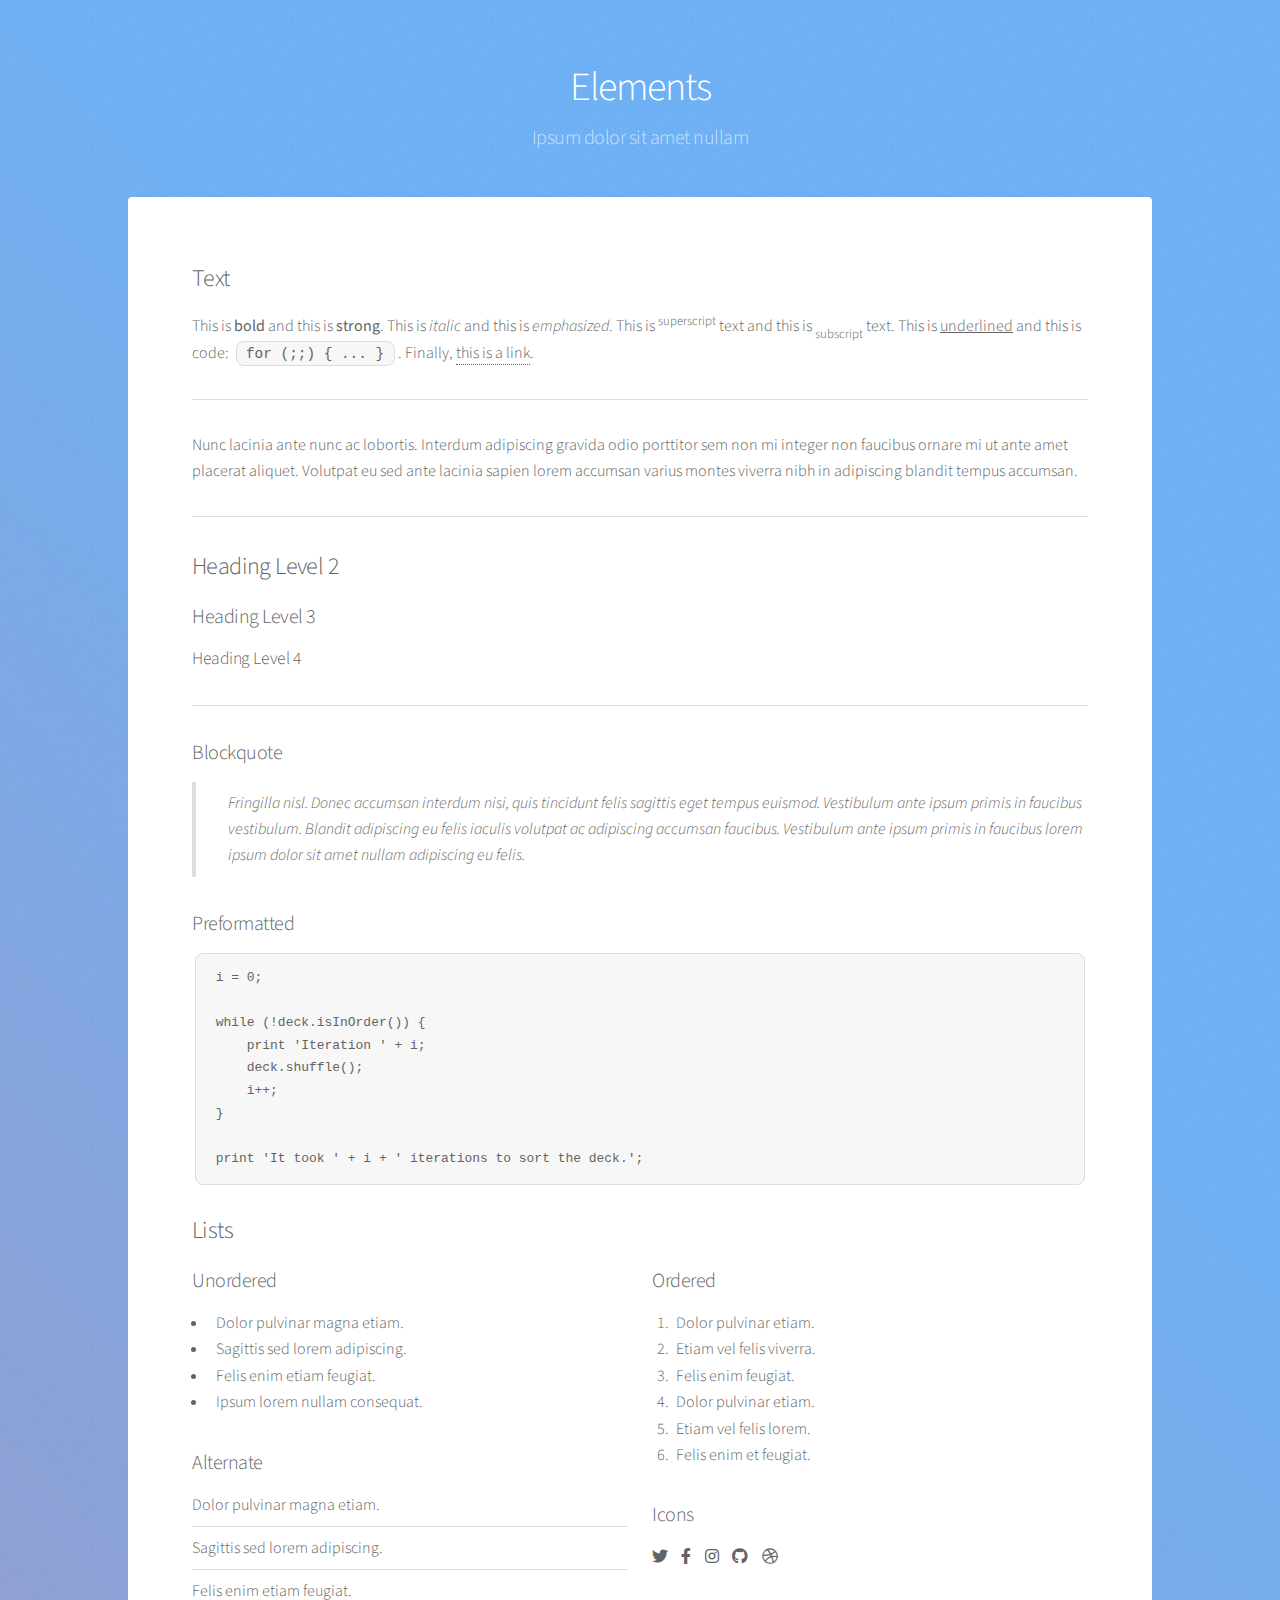
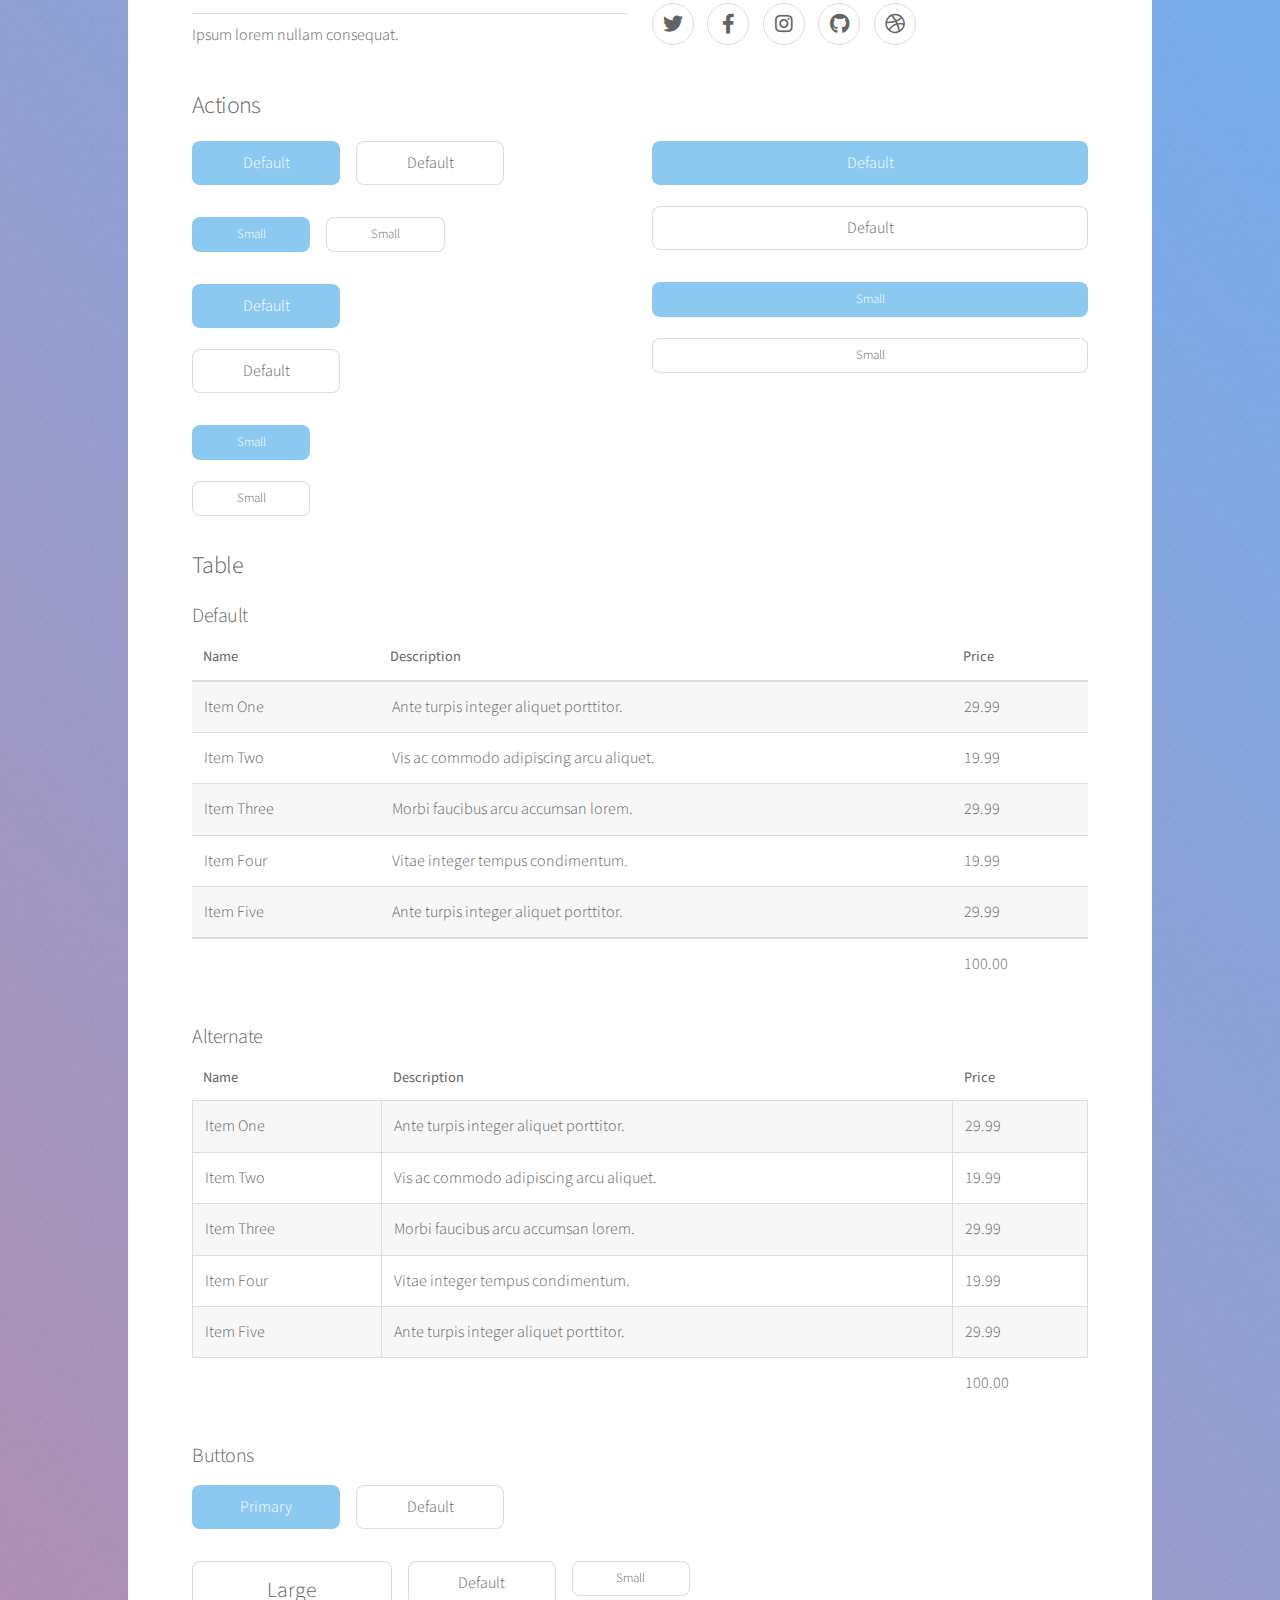
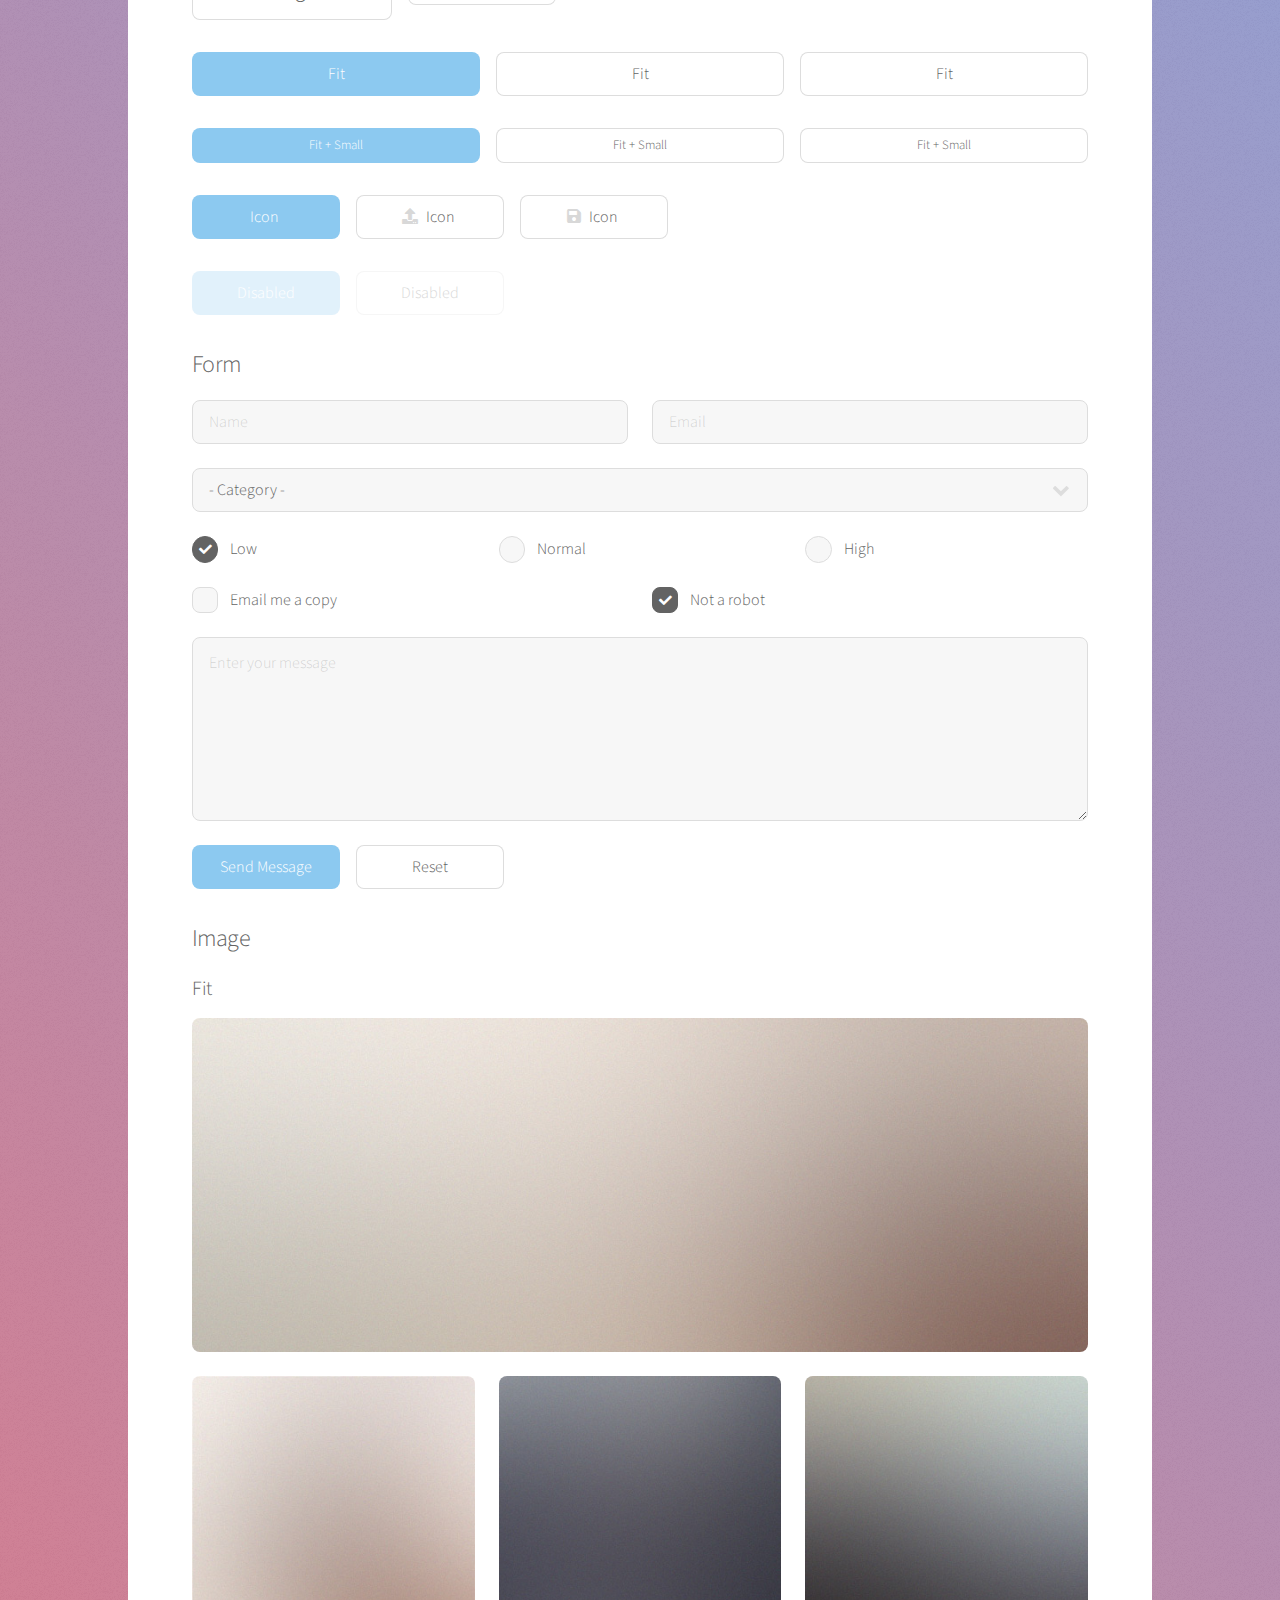
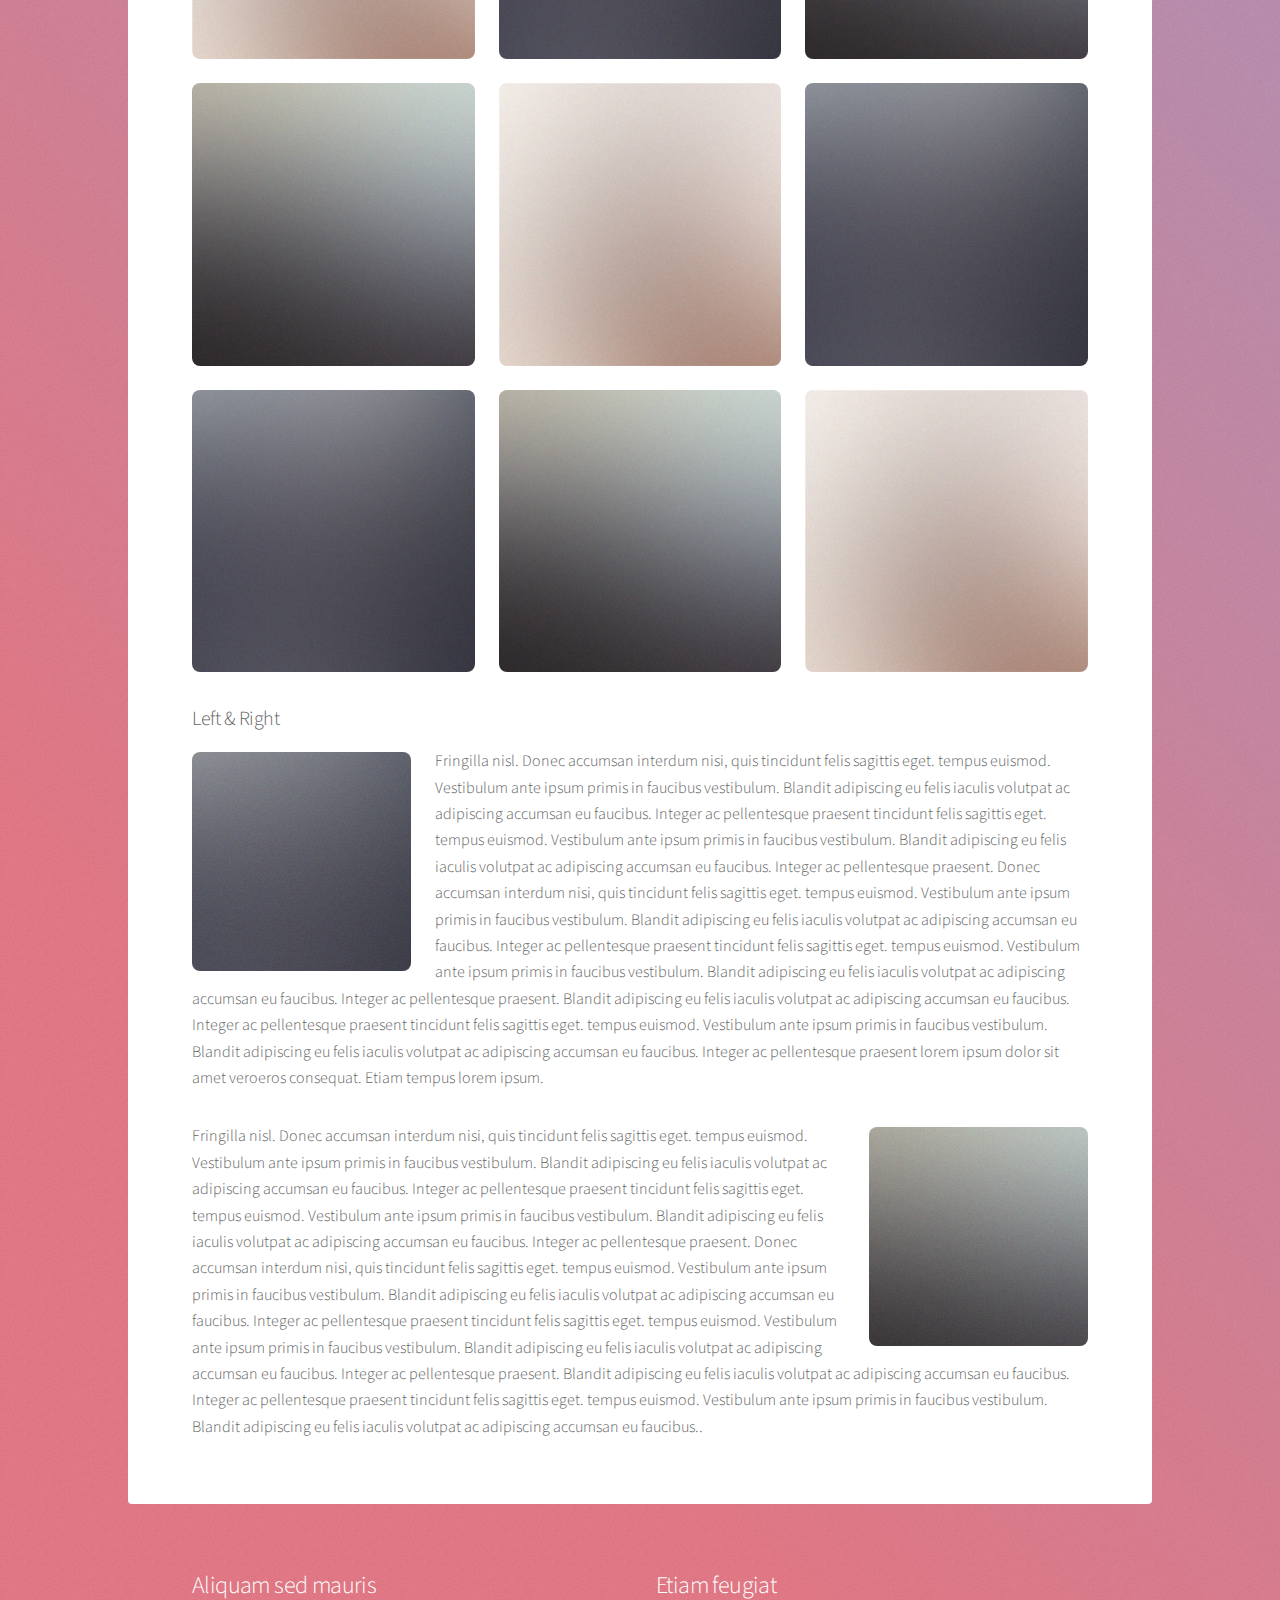
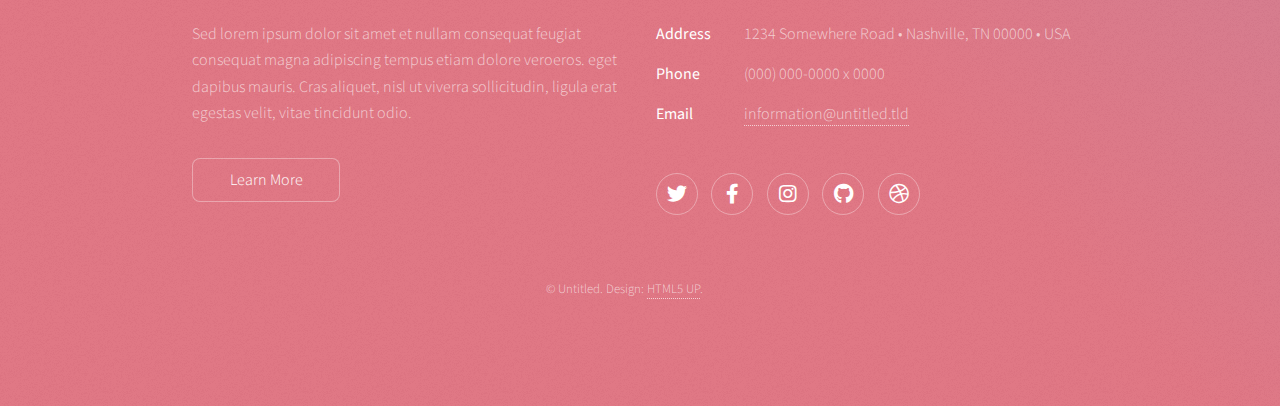
<file: elements.html>
<!DOCTYPE HTML>
<!--
	Stellar by HTML5 UP
	html5up.net | @ajlkn
	Free for personal and commercial use under the CCA 3.0 license (html5up.net/license)
-->
<html>
	<head>
		<title>Elements - Stellar by HTML5 UP</title>
		<meta charset="utf-8" />
		<meta name="viewport" content="width=device-width, initial-scale=1, user-scalable=no" />
		<link rel="stylesheet" href="assets/css/main.css" />
		<noscript><link rel="stylesheet" href="assets/css/noscript.css" /></noscript>
	</head>
	<body class="is-preload">

		<!-- Wrapper -->
			<div id="wrapper">

				<!-- Header -->
					<header id="header">
						<h1>Elements</h1>
						<p>Ipsum dolor sit amet nullam</p>
					</header>

				<!-- Main -->
					<div id="main">

						<!-- Content -->
							<section id="content" class="main">

								<!-- Text -->
									<section>
										<h2>Text</h2>
										<p>This is <b>bold</b> and this is <strong>strong</strong>. This is <i>italic</i> and this is <em>emphasized</em>.
										This is <sup>superscript</sup> text and this is <sub>subscript</sub> text.
										This is <u>underlined</u> and this is code: <code>for (;;) { ... }</code>. Finally, <a href="#">this is a link</a>.</p>
										<hr />
										<p>Nunc lacinia ante nunc ac lobortis. Interdum adipiscing gravida odio porttitor sem non mi integer non faucibus ornare mi ut ante amet placerat aliquet. Volutpat eu sed ante lacinia sapien lorem accumsan varius montes viverra nibh in adipiscing blandit tempus accumsan.</p>
										<hr />
										<h2>Heading Level 2</h2>
										<h3>Heading Level 3</h3>
										<h4>Heading Level 4</h4>
										<hr />
										<h3>Blockquote</h3>
										<blockquote>Fringilla nisl. Donec accumsan interdum nisi, quis tincidunt felis sagittis eget tempus euismod. Vestibulum ante ipsum primis in faucibus vestibulum. Blandit adipiscing eu felis iaculis volutpat ac adipiscing accumsan faucibus. Vestibulum ante ipsum primis in faucibus lorem ipsum dolor sit amet nullam adipiscing eu felis.</blockquote>
										<h3>Preformatted</h3>
										<pre><code>i = 0;

while (!deck.isInOrder()) {
    print 'Iteration ' + i;
    deck.shuffle();
    i++;
}

print 'It took ' + i + ' iterations to sort the deck.';</code></pre>
									</section>

								<!-- Lists -->
									<section>
										<h2>Lists</h2>
										<div class="row">
											<div class="col-6 col-12-medium">
												<h3>Unordered</h3>
												<ul>
													<li>Dolor pulvinar magna etiam.</li>
													<li>Sagittis sed lorem adipiscing.</li>
													<li>Felis enim etiam feugiat.</li>
													<li>Ipsum lorem nullam consequat.</li>
												</ul>
												<h3>Alternate</h3>
												<ul class="alt">
													<li>Dolor pulvinar magna etiam.</li>
													<li>Sagittis sed lorem adipiscing.</li>
													<li>Felis enim etiam feugiat.</li>
													<li>Ipsum lorem nullam consequat.</li>
												</ul>
											</div>
											<div class="col-6 col-12-medium">
												<h3>Ordered</h3>
												<ol>
													<li>Dolor pulvinar etiam.</li>
													<li>Etiam vel felis viverra.</li>
													<li>Felis enim feugiat.</li>
													<li>Dolor pulvinar etiam.</li>
													<li>Etiam vel felis lorem.</li>
													<li>Felis enim et feugiat.</li>
												</ol>
												<h3>Icons</h3>
												<ul class="icons">
													<li><a href="#" class="icon brands fa-twitter"><span class="label">Twitter</span></a></li>
													<li><a href="#" class="icon brands fa-facebook-f"><span class="label">Facebook</span></a></li>
													<li><a href="#" class="icon brands fa-instagram"><span class="label">Instagram</span></a></li>
													<li><a href="#" class="icon brands fa-github"><span class="label">GitHub</span></a></li>
													<li><a href="#" class="icon brands fa-dribbble"><span class="label">Dribbble</span></a></li>
												</ul>
												<ul class="icons">
													<li><a href="#" class="icon brands alt fa-twitter"><span class="label">Twitter</span></a></li>
													<li><a href="#" class="icon brands alt fa-facebook-f"><span class="label">Facebook</span></a></li>
													<li><a href="#" class="icon brands alt fa-instagram"><span class="label">Instagram</span></a></li>
													<li><a href="#" class="icon brands alt fa-github"><span class="label">GitHub</span></a></li>
													<li><a href="#" class="icon brands alt fa-dribbble"><span class="label">Dribbble</span></a></li>
												</ul>
											</div>
										</div>
										<h2>Actions</h2>
										<div class="row">
											<div class="col-6 col-12-medium">
												<ul class="actions">
													<li><a href="#" class="button primary">Default</a></li>
													<li><a href="#" class="button">Default</a></li>
												</ul>
												<ul class="actions small">
													<li><a href="#" class="button primary small">Small</a></li>
													<li><a href="#" class="button small">Small</a></li>
												</ul>
												<ul class="actions stacked">
													<li><a href="#" class="button primary">Default</a></li>
													<li><a href="#" class="button">Default</a></li>
												</ul>
												<ul class="actions stacked">
													<li><a href="#" class="button primary small">Small</a></li>
													<li><a href="#" class="button small">Small</a></li>
												</ul>
											</div>
											<div class="col-6 col-12-medium">
												<ul class="actions stacked">
													<li><a href="#" class="button primary fit">Default</a></li>
													<li><a href="#" class="button fit">Default</a></li>
												</ul>
												<ul class="actions stacked">
													<li><a href="#" class="button primary small fit">Small</a></li>
													<li><a href="#" class="button small fit">Small</a></li>
												</ul>
											</div>
										</div>
									</section>

								<!-- Table -->
									<section>
										<h2>Table</h2>
										<h3>Default</h3>
										<div class="table-wrapper">
											<table>
												<thead>
													<tr>
														<th>Name</th>
														<th>Description</th>
														<th>Price</th>
													</tr>
												</thead>
												<tbody>
													<tr>
														<td>Item One</td>
														<td>Ante turpis integer aliquet porttitor.</td>
														<td>29.99</td>
													</tr>
													<tr>
														<td>Item Two</td>
														<td>Vis ac commodo adipiscing arcu aliquet.</td>
														<td>19.99</td>
													</tr>
													<tr>
														<td>Item Three</td>
														<td> Morbi faucibus arcu accumsan lorem.</td>
														<td>29.99</td>
													</tr>
													<tr>
														<td>Item Four</td>
														<td>Vitae integer tempus condimentum.</td>
														<td>19.99</td>
													</tr>
													<tr>
														<td>Item Five</td>
														<td>Ante turpis integer aliquet porttitor.</td>
														<td>29.99</td>
													</tr>
												</tbody>
												<tfoot>
													<tr>
														<td colspan="2"></td>
														<td>100.00</td>
													</tr>
												</tfoot>
											</table>
										</div>

										<h3>Alternate</h3>
										<div class="table-wrapper">
											<table class="alt">
												<thead>
													<tr>
														<th>Name</th>
														<th>Description</th>
														<th>Price</th>
													</tr>
												</thead>
												<tbody>
													<tr>
														<td>Item One</td>
														<td>Ante turpis integer aliquet porttitor.</td>
														<td>29.99</td>
													</tr>
													<tr>
														<td>Item Two</td>
														<td>Vis ac commodo adipiscing arcu aliquet.</td>
														<td>19.99</td>
													</tr>
													<tr>
														<td>Item Three</td>
														<td> Morbi faucibus arcu accumsan lorem.</td>
														<td>29.99</td>
													</tr>
													<tr>
														<td>Item Four</td>
														<td>Vitae integer tempus condimentum.</td>
														<td>19.99</td>
													</tr>
													<tr>
														<td>Item Five</td>
														<td>Ante turpis integer aliquet porttitor.</td>
														<td>29.99</td>
													</tr>
												</tbody>
												<tfoot>
													<tr>
														<td colspan="2"></td>
														<td>100.00</td>
													</tr>
												</tfoot>
											</table>
										</div>
									</section>

								<!-- Buttons -->
									<section>
										<h3>Buttons</h3>
										<ul class="actions">
											<li><a href="#" class="button primary">Primary</a></li>
											<li><a href="#" class="button">Default</a></li>
										</ul>
										<ul class="actions">
											<li><a href="#" class="button large">Large</a></li>
											<li><a href="#" class="button">Default</a></li>
											<li><a href="#" class="button small">Small</a></li>
										</ul>
										<ul class="actions fit">
											<li><a href="#" class="button primary fit">Fit</a></li>
											<li><a href="#" class="button fit">Fit</a></li>
											<li><a href="#" class="button fit">Fit</a></li>
										</ul>
										<ul class="actions fit small">
											<li><a href="#" class="button primary fit small">Fit + Small</a></li>
											<li><a href="#" class="button fit small">Fit + Small</a></li>
											<li><a href="#" class="button fit small">Fit + Small</a></li>
										</ul>
										<ul class="actions">
											<li><a href="#" class="button primary icon solidfa-download">Icon</a></li>
											<li><a href="#" class="button icon solid fa-upload">Icon</a></li>
											<li><a href="#" class="button icon solid fa-save">Icon</a></li>
										</ul>
										<ul class="actions">
											<li><span class="button primary disabled">Disabled</span></li>
											<li><span class="button disabled">Disabled</span></li>
										</ul>
									</section>

								<!-- Form -->
									<section>
										<h2>Form</h2>
										<form method="post" action="#">
											<div class="row gtr-uniform">
												<div class="col-6 col-12-xsmall">
													<input type="text" name="demo-name" id="demo-name" value="" placeholder="Name" />
												</div>
												<div class="col-6 col-12-xsmall">
													<input type="email" name="demo-email" id="demo-email" value="" placeholder="Email" />
												</div>
												<div class="col-12">
													<select name="demo-category" id="demo-category">
														<option value="">- Category -</option>
														<option value="1">Manufacturing</option>
														<option value="1">Shipping</option>
														<option value="1">Administration</option>
														<option value="1">Human Resources</option>
													</select>
												</div>
												<div class="col-4 col-12-small">
													<input type="radio" id="demo-priority-low" name="demo-priority" checked>
													<label for="demo-priority-low">Low</label>
												</div>
												<div class="col-4 col-12-small">
													<input type="radio" id="demo-priority-normal" name="demo-priority">
													<label for="demo-priority-normal">Normal</label>
												</div>
												<div class="col-4 col-12-small">
													<input type="radio" id="demo-priority-high" name="demo-priority">
													<label for="demo-priority-high">High</label>
												</div>
												<div class="col-6 col-12-small">
													<input type="checkbox" id="demo-copy" name="demo-copy">
													<label for="demo-copy">Email me a copy</label>
												</div>
												<div class="col-6 col-12-small">
													<input type="checkbox" id="demo-human" name="demo-human" checked>
													<label for="demo-human">Not a robot</label>
												</div>
												<div class="col-12">
													<textarea name="demo-message" id="demo-message" placeholder="Enter your message" rows="6"></textarea>
												</div>
												<div class="col-12">
													<ul class="actions">
														<li><input type="submit" value="Send Message" class="primary" /></li>
														<li><input type="reset" value="Reset" /></li>
													</ul>
												</div>
											</div>
										</form>
									</section>

								<!-- Image -->
									<section>
										<h2>Image</h2>
										<h3>Fit</h3>
										<div class="box alt">
											<div class="row gtr-uniform">
												<div class="col-12"><span class="image fit"><img src="images/pic04.jpg" alt="" /></span></div>
												<div class="col-4"><span class="image fit"><img src="images/pic01.jpg" alt="" /></span></div>
												<div class="col-4"><span class="image fit"><img src="images/pic02.jpg" alt="" /></span></div>
												<div class="col-4"><span class="image fit"><img src="images/pic03.jpg" alt="" /></span></div>
												<div class="col-4"><span class="image fit"><img src="images/pic03.jpg" alt="" /></span></div>
												<div class="col-4"><span class="image fit"><img src="images/pic01.jpg" alt="" /></span></div>
												<div class="col-4"><span class="image fit"><img src="images/pic02.jpg" alt="" /></span></div>
												<div class="col-4"><span class="image fit"><img src="images/pic02.jpg" alt="" /></span></div>
												<div class="col-4"><span class="image fit"><img src="images/pic03.jpg" alt="" /></span></div>
												<div class="col-4"><span class="image fit"><img src="images/pic01.jpg" alt="" /></span></div>
											</div>
										</div>
										<h3>Left &amp; Right</h3>
										<p><span class="image left"><img src="images/pic05.jpg" alt="" /></span>Fringilla nisl. Donec accumsan interdum nisi, quis tincidunt felis sagittis eget. tempus euismod. Vestibulum ante ipsum primis in faucibus vestibulum. Blandit adipiscing eu felis iaculis volutpat ac adipiscing accumsan eu faucibus. Integer ac pellentesque praesent tincidunt felis sagittis eget. tempus euismod. Vestibulum ante ipsum primis in faucibus vestibulum. Blandit adipiscing eu felis iaculis volutpat ac adipiscing accumsan eu faucibus. Integer ac pellentesque praesent. Donec accumsan interdum nisi, quis tincidunt felis sagittis eget. tempus euismod. Vestibulum ante ipsum primis in faucibus vestibulum. Blandit adipiscing eu felis iaculis volutpat ac adipiscing accumsan eu faucibus. Integer ac pellentesque praesent tincidunt felis sagittis eget. tempus euismod. Vestibulum ante ipsum primis in faucibus vestibulum. Blandit adipiscing eu felis iaculis volutpat ac adipiscing accumsan eu faucibus. Integer ac pellentesque praesent. Blandit adipiscing eu felis iaculis volutpat ac adipiscing accumsan eu faucibus. Integer ac pellentesque praesent tincidunt felis sagittis eget. tempus euismod. Vestibulum ante ipsum primis in faucibus vestibulum. Blandit adipiscing eu felis iaculis volutpat ac adipiscing accumsan eu faucibus. Integer ac pellentesque praesent lorem ipsum dolor sit amet veroeros consequat. Etiam tempus lorem ipsum.</p>
										<p><span class="image right"><img src="images/pic06.jpg" alt="" /></span>Fringilla nisl. Donec accumsan interdum nisi, quis tincidunt felis sagittis eget. tempus euismod. Vestibulum ante ipsum primis in faucibus vestibulum. Blandit adipiscing eu felis iaculis volutpat ac adipiscing accumsan eu faucibus. Integer ac pellentesque praesent tincidunt felis sagittis eget. tempus euismod. Vestibulum ante ipsum primis in faucibus vestibulum. Blandit adipiscing eu felis iaculis volutpat ac adipiscing accumsan eu faucibus. Integer ac pellentesque praesent. Donec accumsan interdum nisi, quis tincidunt felis sagittis eget. tempus euismod. Vestibulum ante ipsum primis in faucibus vestibulum. Blandit adipiscing eu felis iaculis volutpat ac adipiscing accumsan eu faucibus. Integer ac pellentesque praesent tincidunt felis sagittis eget. tempus euismod. Vestibulum ante ipsum primis in faucibus vestibulum. Blandit adipiscing eu felis iaculis volutpat ac adipiscing accumsan eu faucibus. Integer ac pellentesque praesent. Blandit adipiscing eu felis iaculis volutpat ac adipiscing accumsan eu faucibus. Integer ac pellentesque praesent tincidunt felis sagittis eget. tempus euismod. Vestibulum ante ipsum primis in faucibus vestibulum. Blandit adipiscing eu felis iaculis volutpat ac adipiscing accumsan eu faucibus..</p>
									</section>

							</section>

					</div>

				<!-- Footer -->
					<footer id="footer">
						<section>
							<h2>Aliquam sed mauris</h2>
							<p>Sed lorem ipsum dolor sit amet et nullam consequat feugiat consequat magna adipiscing tempus etiam dolore veroeros. eget dapibus mauris. Cras aliquet, nisl ut viverra sollicitudin, ligula erat egestas velit, vitae tincidunt odio.</p>
							<ul class="actions">
								<li><a href="#" class="button">Learn More</a></li>
							</ul>
						</section>
						<section>
							<h2>Etiam feugiat</h2>
							<dl class="alt">
								<dt>Address</dt>
								<dd>1234 Somewhere Road &bull; Nashville, TN 00000 &bull; USA</dd>
								<dt>Phone</dt>
								<dd>(000) 000-0000 x 0000</dd>
								<dt>Email</dt>
								<dd><a href="#">information@untitled.tld</a></dd>
							</dl>
							<ul class="icons">
								<li><a href="#" class="icon brands fa-twitter alt"><span class="label">Twitter</span></a></li>
								<li><a href="#" class="icon brands fa-facebook-f alt"><span class="label">Facebook</span></a></li>
								<li><a href="#" class="icon brands fa-instagram alt"><span class="label">Instagram</span></a></li>
								<li><a href="#" class="icon brands fa-github alt"><span class="label">GitHub</span></a></li>
								<li><a href="#" class="icon brands fa-dribbble alt"><span class="label">Dribbble</span></a></li>
							</ul>
						</section>
						<p class="copyright">&copy; Untitled. Design: <a href="https://html5up.net">HTML5 UP</a>.</p>
					</footer>

			</div>

		<!-- Scripts -->
			<script src="assets/js/jquery.min.js"></script>
			<script src="assets/js/jquery.scrollex.min.js"></script>
			<script src="assets/js/jquery.scrolly.min.js"></script>
			<script src="assets/js/browser.min.js"></script>
			<script src="assets/js/breakpoints.min.js"></script>
			<script src="assets/js/util.js"></script>
			<script src="assets/js/main.js"></script>

	</body>
</html>
</file>
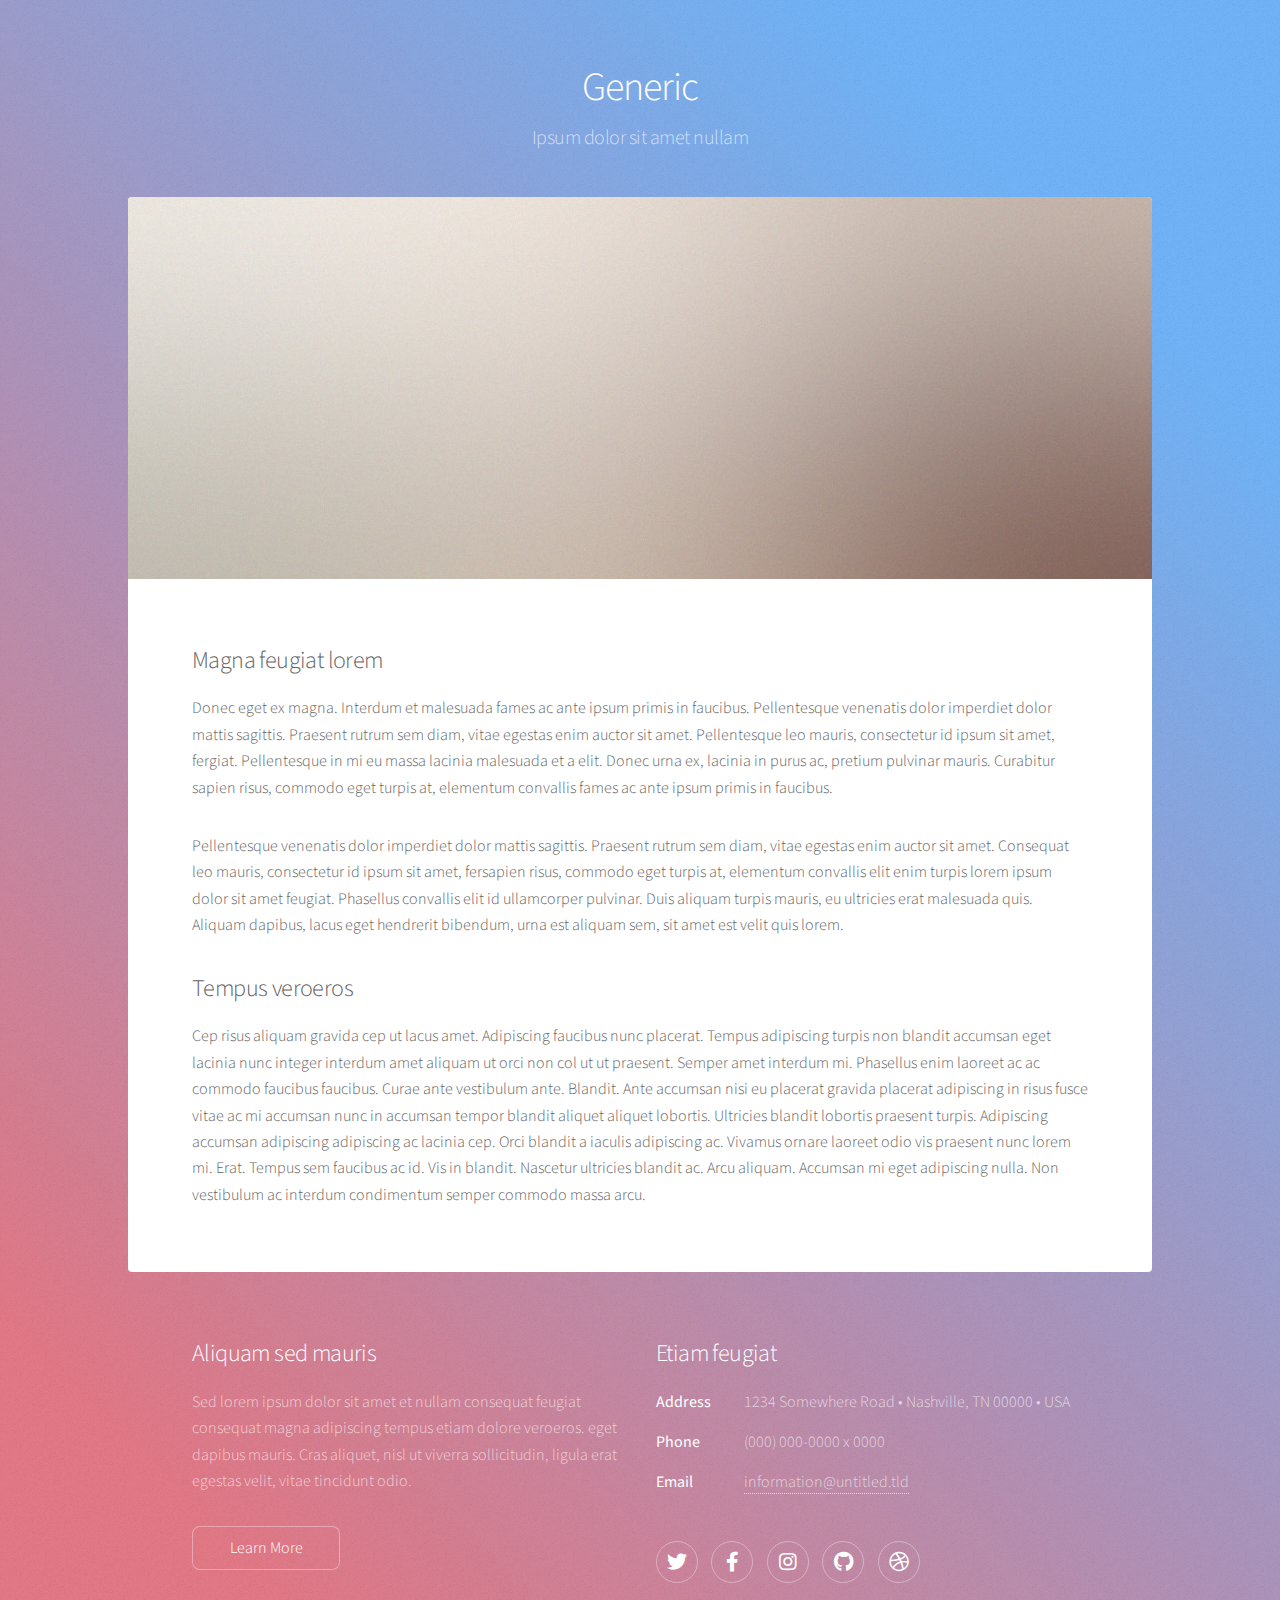
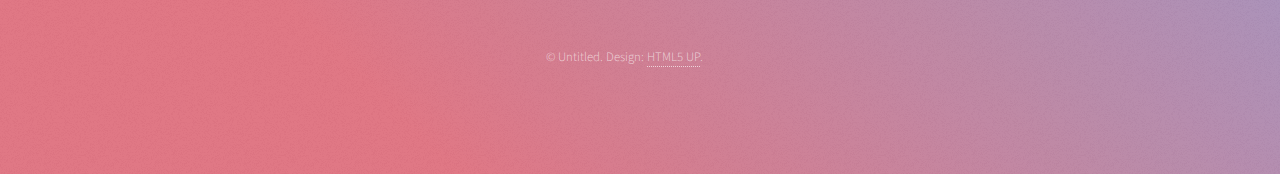
<file: generic.html>
<!DOCTYPE HTML>
<!--
	Stellar by HTML5 UP
	html5up.net | @ajlkn
	Free for personal and commercial use under the CCA 3.0 license (html5up.net/license)
-->
<html>
	<head>
		<title>Generic - Stellar by HTML5 UP</title>
		<meta charset="utf-8" />
		<meta name="viewport" content="width=device-width, initial-scale=1, user-scalable=no" />
		<link rel="stylesheet" href="assets/css/main.css" />
		<noscript><link rel="stylesheet" href="assets/css/noscript.css" /></noscript>
	</head>
	<body class="is-preload">

		<!-- Wrapper -->
			<div id="wrapper">

				<!-- Header -->
					<header id="header">
						<h1>Generic</h1>
						<p>Ipsum dolor sit amet nullam</p>
					</header>

				<!-- Main -->
					<div id="main">

						<!-- Content -->
							<section id="content" class="main">
								<span class="image main"><img src="images/pic04.jpg" alt="" /></span>
								<h2>Magna feugiat lorem</h2>
								<p>Donec eget ex magna. Interdum et malesuada fames ac ante ipsum primis in faucibus. Pellentesque venenatis dolor imperdiet dolor mattis sagittis. Praesent rutrum sem diam, vitae egestas enim auctor sit amet. Pellentesque leo mauris, consectetur id ipsum sit amet, fergiat. Pellentesque in mi eu massa lacinia malesuada et a elit. Donec urna ex, lacinia in purus ac, pretium pulvinar mauris. Curabitur sapien risus, commodo eget turpis at, elementum convallis fames ac ante ipsum primis in faucibus.</p>
								<p>Pellentesque venenatis dolor imperdiet dolor mattis sagittis. Praesent rutrum sem diam, vitae egestas enim auctor sit amet. Consequat leo mauris, consectetur id ipsum sit amet, fersapien risus, commodo eget turpis at, elementum convallis elit enim turpis lorem ipsum dolor sit amet feugiat. Phasellus convallis elit id ullamcorper pulvinar. Duis aliquam turpis mauris, eu ultricies erat malesuada quis. Aliquam dapibus, lacus eget hendrerit bibendum, urna est aliquam sem, sit amet est velit quis lorem.</p>
								<h2>Tempus veroeros</h2>
								<p>Cep risus aliquam gravida cep ut lacus amet. Adipiscing faucibus nunc placerat. Tempus adipiscing turpis non blandit accumsan eget lacinia nunc integer interdum amet aliquam ut orci non col ut ut praesent. Semper amet interdum mi. Phasellus enim laoreet ac ac commodo faucibus faucibus. Curae ante vestibulum ante. Blandit. Ante accumsan nisi eu placerat gravida placerat adipiscing in risus fusce vitae ac mi accumsan nunc in accumsan tempor blandit aliquet aliquet lobortis. Ultricies blandit lobortis praesent turpis. Adipiscing accumsan adipiscing adipiscing ac lacinia cep. Orci blandit a iaculis adipiscing ac. Vivamus ornare laoreet odio vis praesent nunc lorem mi. Erat. Tempus sem faucibus ac id. Vis in blandit. Nascetur ultricies blandit ac. Arcu aliquam. Accumsan mi eget adipiscing nulla. Non vestibulum ac interdum condimentum semper commodo massa arcu.</p>
							</section>

					</div>

				<!-- Footer -->
					<footer id="footer">
						<section>
							<h2>Aliquam sed mauris</h2>
							<p>Sed lorem ipsum dolor sit amet et nullam consequat feugiat consequat magna adipiscing tempus etiam dolore veroeros. eget dapibus mauris. Cras aliquet, nisl ut viverra sollicitudin, ligula erat egestas velit, vitae tincidunt odio.</p>
							<ul class="actions">
								<li><a href="#" class="button">Learn More</a></li>
							</ul>
						</section>
						<section>
							<h2>Etiam feugiat</h2>
							<dl class="alt">
								<dt>Address</dt>
								<dd>1234 Somewhere Road &bull; Nashville, TN 00000 &bull; USA</dd>
								<dt>Phone</dt>
								<dd>(000) 000-0000 x 0000</dd>
								<dt>Email</dt>
								<dd><a href="#">information@untitled.tld</a></dd>
							</dl>
							<ul class="icons">
								<li><a href="#" class="icon brands fa-twitter alt"><span class="label">Twitter</span></a></li>
								<li><a href="#" class="icon brands fa-facebook-f alt"><span class="label">Facebook</span></a></li>
								<li><a href="#" class="icon brands fa-instagram alt"><span class="label">Instagram</span></a></li>
								<li><a href="#" class="icon brands fa-github alt"><span class="label">GitHub</span></a></li>
								<li><a href="#" class="icon brands fa-dribbble alt"><span class="label">Dribbble</span></a></li>
							</ul>
						</section>
						<p class="copyright">&copy; Untitled. Design: <a href="https://html5up.net">HTML5 UP</a>.</p>
					</footer>

			</div>

		<!-- Scripts -->
			<script src="assets/js/jquery.min.js"></script>
			<script src="assets/js/jquery.scrollex.min.js"></script>
			<script src="assets/js/jquery.scrolly.min.js"></script>
			<script src="assets/js/browser.min.js"></script>
			<script src="assets/js/breakpoints.min.js"></script>
			<script src="assets/js/util.js"></script>
			<script src="assets/js/main.js"></script>

	</body>
</html>
</file>
<file: assets/css/noscript.css>
/*
	Stellar by HTML5 UP
	html5up.net | @ajlkn
	Free for personal and commercial use under the CCA 3.0 license (html5up.net/license)
*/

/* Header */

	body.is-preload #header.alt > * {
		opacity: 1;
	}

	body.is-preload #header.alt .logo {
		-moz-transform: none;
		-webkit-transform: none;
		-ms-transform: none;
		transform: none;
	}
</file>
<file: assets/css/main.css>
@import url(fontawesome-all.min.css);
@import 'https://fonts.googleapis.com/css?family=Source+Sans+Pro:300,400';

/*
	Stellar by HTML5 UP
	html5up.net | @ajlkn
	Free for personal and commercial use under the CCA 3.0 license (html5up.net/license)
*/

html, body, div, span, applet, object,
iframe, h1, h2, h3, h4, h5, h6, p, blockquote,
pre, a, abbr, acronym, address, big, cite,
code, del, dfn, em, img, ins, kbd, q, s, samp,
small, strike, strong, sub, sup, tt, var, b,
u, i, center, dl, dt, dd, ol, ul, li, fieldset,
form, label, legend, table, caption, tbody,
tfoot, thead, tr, th, td, article, aside,
canvas, details, embed, figure, figcaption,
footer, header, hgroup, menu, nav, output, ruby,
section, summary, time, mark, audio, video {
	margin: 0;
	padding: 0;
	border: 0;
	font-size: 100%;
	font: inherit;
	vertical-align: baseline;}

article, aside, details, figcaption, figure,
footer, header, hgroup, menu, nav, section {
	display: block;}

body {
	line-height: 1;
}

ol, ul {
	list-style: none;
}

blockquote, q {
	quotes: none;
}

	blockquote:before, blockquote:after, q:before, q:after {
		content: '';
		content: none;
	}

table {
	border-collapse: collapse;
	border-spacing: 0;
}

body {
	-webkit-text-size-adjust: none;
}

mark {
	background-color: transparent;
	color: inherit;
}

input::-moz-focus-inner {
	border: 0;
	padding: 0;
}

input, select, textarea {
	-moz-appearance: none;
	-webkit-appearance: none;
	-ms-appearance: none;
	appearance: none;
}

/* Basic */

	@-ms-viewport {
		width: device-width;
	}

	body {
		-ms-overflow-style: scrollbar;
	}

	@media screen and (max-width: 480px) {

		html, body {
			min-width: 320px;
		}

	}

	html {
		box-sizing: border-box;
	}

	*, *:before, *:after {
		box-sizing: inherit;
	}

	body {
		background-color: #935d8c;
		background-image: url("images/overlay.png"), -moz-linear-gradient(45deg, #e37682 15%, #6EB2F7 85%);
		background-image: url("images/overlay.png"), -webkit-linear-gradient(45deg, #e37682 15%, #6EB2F7 85%);
		background-image: url("images/overlay.png"), -ms-linear-gradient(45deg, #e37682 15%, #6EB2F7 85%);
		background-image: url("images/overlay.png"), linear-gradient(45deg, #e37682 15%, #6EB2F7 85%);
	}

		body.is-preload *, body.is-preload *:before, body.is-preload *:after {
			-moz-animation: none !important;
			-webkit-animation: none !important;
			-ms-animation: none !important;
			animation: none !important;
			-moz-transition: none !important;
			-webkit-transition: none !important;
			-ms-transition: none !important;
			transition: none !important;
		}

/* Type */

	body {
		background-color: #935d8c;
		color: rgba(255, 255, 255, 0.65);
	}

	body, input, select, textarea {
		font-family: "Source Sans Pro", Helvetica, sans-serif;
		font-size: 17pt;
		font-weight: 300;
		line-height: 1.65;
	}

		@media screen and (max-width: 1680px) {

			body, input, select, textarea {
				font-size: 14pt;
			}

		}

		@media screen and (max-width: 1280px) {

			body, input, select, textarea {
				font-size: 12pt;
			}

		}

		@media screen and (max-width: 360px) {

			body, input, select, textarea {
				font-size: 11pt;
			}

		}

	a {
		-moz-transition: color 0.2s ease, border-bottom 0.2s ease;
		-webkit-transition: color 0.2s ease, border-bottom 0.2s ease;
		-ms-transition: color 0.2s ease, border-bottom 0.2s ease;
		transition: color 0.2s ease, border-bottom 0.2s ease;
		text-decoration: none;
		border-bottom: dotted 1px;
		color: inherit;
	}

		a:hover {
			border-bottom-color: transparent;
		}

	strong, b {
		font-weight: 400;
	}

	em, i {
		font-style: italic;
	}

	p {
		margin: 0 0 2em 0;
	}

		p.content {
			-moz-columns: 20em 2;
			-webkit-columns: 20em 2;
			-ms-columns: 20em 2;
			columns: 20em 2;
			-moz-column-gap: 2em;
			-webkit-column-gap: 2em;
			-ms-column-gap: 2em;
			column-gap: 2em;
			text-align: justify;
		}

	h1, h2, h3, h4, h5, h6 {
		font-weight: 300;
		line-height: 1.5;
		margin: 0 0 0.7em 0;
		letter-spacing: -0.025em;
	}

		h1 a, h2 a, h3 a, h4 a, h5 a, h6 a {
			color: inherit;
			text-decoration: none;
		}

	h1 {
		font-size: 2.5em;
		line-height: 1.2;
	}

	h2 {
		font-size: 1.5em;
	}

	h3 {
		font-size: 1.25em;
	}

	h4 {
		font-size: 1.1em;
	}

	h5 {
		font-size: 0.9em;
	}

	h6 {
		font-size: 0.7em;
	}

	@media screen and (max-width: 736px) {

		h1 {
			font-size: 2em;
		}

	}

	sub {
		font-size: 0.8em;
		position: relative;
		top: 0.5em;
	}

	sup {
		font-size: 0.8em;
		position: relative;
		top: -0.5em;
	}

	blockquote {
		border-left: solid 4px;
		font-style: italic;
		margin: 0 0 2em 0;
		padding: 0.5em 0 0.5em 2em;
	}

	code {
		border-radius: 8px;
		border: solid 1px;
		font-family: "Courier New", monospace;
		font-size: 0.9em;
		margin: 0 0.25em;
		padding: 0.25em 0.65em;
	}

	pre {
		-webkit-overflow-scrolling: touch;
		font-family: "Courier New", monospace;
		font-size: 0.9em;
		margin: 0 0 2em 0;
	}

		pre code {
			display: block;
			line-height: 1.75;
			padding: 1em 1.5em;
			overflow-x: auto;
		}

	hr {
		border: 0;
		border-bottom: solid 1px;
		margin: 2em 0;
	}

		hr.major {
			margin: 3em 0;
		}

	.align-left {
		text-align: left;
	}

	.align-center {
		text-align: center;
	}

	.align-right {
		text-align: right;
	}

	input, select, textarea {
		color: #ffffff;
	}

	a:hover {
		color: #ffffff;
	}

	strong, b {
		color: #ffffff;
	}

	h1, h2, h3, h4, h5, h6 {
		color: #ffffff;
	}

	blockquote {
		border-left-color: rgba(255, 255, 255, 0.35);
	}

	code {
		background: rgba(255, 255, 255, 0.075);
		border-color: rgba(255, 255, 255, 0.35);
	}

	hr {
		border-bottom-color: rgba(255, 255, 255, 0.35);
	}

/* Row */

	.row {
		display: flex;
		flex-wrap: wrap;
		box-sizing: border-box;
		align-items: stretch;
	}

		.row > * {
			box-sizing: border-box;
		}

		.row.gtr-uniform > * > :last-child {
			margin-bottom: 0;
		}

		.row.aln-left {
			justify-content: flex-start;
		}

		.row.aln-center {
			justify-content: center;
		}

		.row.aln-right {
			justify-content: flex-end;
		}

		.row.aln-top {
			align-items: flex-start;
		}

		.row.aln-middle {
			align-items: center;
		}

		.row.aln-bottom {
			align-items: flex-end;
		}

		.row > .imp {
			order: -1;
		}

		.row > .col-1 {
			width: 8.33333%;
		}

		.row > .off-1 {
			margin-left: 8.33333%;
		}

		.row > .col-2 {
			width: 16.66667%;
		}

		.row > .off-2 {
			margin-left: 16.66667%;
		}

		.row > .col-3 {
			width: 25%;
		}

		.row > .off-3 {
			margin-left: 25%;
		}

		.row > .col-4 {
			width: 33.33333%;
		}

		.row > .off-4 {
			margin-left: 33.33333%;
		}

		.row > .col-5 {
			width: 41.66667%;
		}

		.row > .off-5 {
			margin-left: 41.66667%;
		}

		.row > .col-6 {
			width: 50%;
		}

		.row > .off-6 {
			margin-left: 50%;
		}

		.row > .col-7 {
			width: 58.33333%;
		}

		.row > .off-7 {
			margin-left: 58.33333%;
		}

		.row > .col-8 {
			width: 66.66667%;
		}

		.row > .off-8 {
			margin-left: 66.66667%;
		}

		.row > .col-9 {
			width: 75%;
		}

		.row > .off-9 {
			margin-left: 75%;
		}

		.row > .col-10 {
			width: 83.33333%;
		}

		.row > .off-10 {
			margin-left: 83.33333%;
		}

		.row > .col-11 {
			width: 91.66667%;
		}

		.row > .off-11 {
			margin-left: 91.66667%;
		}

		.row > .col-12 {
			width: 100%;
		}

		.row > .off-12 {
			margin-left: 100%;
		}

		.row.gtr-0 {
			margin-top: 0;
			margin-left: 0em;
		}

			.row.gtr-0 > * {
				padding: 0 0 0 0em;
			}

			.row.gtr-0.gtr-uniform {
				margin-top: 0em;
			}

				.row.gtr-0.gtr-uniform > * {
					padding-top: 0em;
				}

		.row.gtr-25 {
			margin-top: 0;
			margin-left: -0.375em;
		}

			.row.gtr-25 > * {
				padding: 0 0 0 0.375em;
			}

			.row.gtr-25.gtr-uniform {
				margin-top: -0.375em;
			}

				.row.gtr-25.gtr-uniform > * {
					padding-top: 0.375em;
				}

		.row.gtr-50 {
			margin-top: 0;
			margin-left: -0.75em;
		}

			.row.gtr-50 > * {
				padding: 0 0 0 0.75em;
			}

			.row.gtr-50.gtr-uniform {
				margin-top: -0.75em;
			}

				.row.gtr-50.gtr-uniform > * {
					padding-top: 0.75em;
				}

		.row {
			margin-top: 0;
			margin-left: -1.5em;
		}

			.row > * {
				padding: 0 0 0 1.5em;
			}

			.row.gtr-uniform {
				margin-top: -1.5em;
			}

				.row.gtr-uniform > * {
					padding-top: 1.5em;
				}

		.row.gtr-150 {
			margin-top: 0;
			margin-left: -2.25em;
		}

			.row.gtr-150 > * {
				padding: 0 0 0 2.25em;
			}

			.row.gtr-150.gtr-uniform {
				margin-top: -2.25em;
			}

				.row.gtr-150.gtr-uniform > * {
					padding-top: 2.25em;
				}

		.row.gtr-200 {
			margin-top: 0;
			margin-left: -3em;
		}

			.row.gtr-200 > * {
				padding: 0 0 0 3em;
			}

			.row.gtr-200.gtr-uniform {
				margin-top: -3em;
			}

				.row.gtr-200.gtr-uniform > * {
					padding-top: 3em;
				}

		@media screen and (max-width: 1680px) {

			.row {
				display: flex;
				flex-wrap: wrap;
				box-sizing: border-box;
				align-items: stretch;
			}

				.row > * {
					box-sizing: border-box;
				}

				.row.gtr-uniform > * > :last-child {
					margin-bottom: 0;
				}

				.row.aln-left {
					justify-content: flex-start;
				}

				.row.aln-center {
					justify-content: center;
				}

				.row.aln-right {
					justify-content: flex-end;
				}

				.row.aln-top {
					align-items: flex-start;
				}

				.row.aln-middle {
					align-items: center;
				}

				.row.aln-bottom {
					align-items: flex-end;
				}

				.row > .imp-xlarge {
					order: -1;
				}

				.row > .col-1-xlarge {
					width: 8.33333%;
				}

				.row > .off-1-xlarge {
					margin-left: 8.33333%;
				}

				.row > .col-2-xlarge {
					width: 16.66667%;
				}

				.row > .off-2-xlarge {
					margin-left: 16.66667%;
				}

				.row > .col-3-xlarge {
					width: 25%;
				}

				.row > .off-3-xlarge {
					margin-left: 25%;
				}

				.row > .col-4-xlarge {
					width: 33.33333%;
				}

				.row > .off-4-xlarge {
					margin-left: 33.33333%;
				}

				.row > .col-5-xlarge {
					width: 41.66667%;
				}

				.row > .off-5-xlarge {
					margin-left: 41.66667%;
				}

				.row > .col-6-xlarge {
					width: 50%;
				}

				.row > .off-6-xlarge {
					margin-left: 50%;
				}

				.row > .col-7-xlarge {
					width: 58.33333%;
				}

				.row > .off-7-xlarge {
					margin-left: 58.33333%;
				}

				.row > .col-8-xlarge {
					width: 66.66667%;
				}

				.row > .off-8-xlarge {
					margin-left: 66.66667%;
				}

				.row > .col-9-xlarge {
					width: 75%;
				}

				.row > .off-9-xlarge {
					margin-left: 75%;
				}

				.row > .col-10-xlarge {
					width: 83.33333%;
				}

				.row > .off-10-xlarge {
					margin-left: 83.33333%;
				}

				.row > .col-11-xlarge {
					width: 91.66667%;
				}

				.row > .off-11-xlarge {
					margin-left: 91.66667%;
				}

				.row > .col-12-xlarge {
					width: 100%;
				}

				.row > .off-12-xlarge {
					margin-left: 100%;
				}

				.row.gtr-0 {
					margin-top: 0;
					margin-left: 0em;
				}

					.row.gtr-0 > * {
						padding: 0 0 0 0em;
					}

					.row.gtr-0.gtr-uniform {
						margin-top: 0em;
					}

						.row.gtr-0.gtr-uniform > * {
							padding-top: 0em;
						}

				.row.gtr-25 {
					margin-top: 0;
					margin-left: -0.375em;
				}

					.row.gtr-25 > * {
						padding: 0 0 0 0.375em;
					}

					.row.gtr-25.gtr-uniform {
						margin-top: -0.375em;
					}

						.row.gtr-25.gtr-uniform > * {
							padding-top: 0.375em;
						}

				.row.gtr-50 {
					margin-top: 0;
					margin-left: -0.75em;
				}

					.row.gtr-50 > * {
						padding: 0 0 0 0.75em;
					}

					.row.gtr-50.gtr-uniform {
						margin-top: -0.75em;
					}

						.row.gtr-50.gtr-uniform > * {
							padding-top: 0.75em;
						}

				.row {
					margin-top: 0;
					margin-left: -1.5em;
				}

					.row > * {
						padding: 0 0 0 1.5em;
					}

					.row.gtr-uniform {
						margin-top: -1.5em;
					}

						.row.gtr-uniform > * {
							padding-top: 1.5em;
						}

				.row.gtr-150 {
					margin-top: 0;
					margin-left: -2.25em;
				}

					.row.gtr-150 > * {
						padding: 0 0 0 2.25em;
					}

					.row.gtr-150.gtr-uniform {
						margin-top: -2.25em;
					}

						.row.gtr-150.gtr-uniform > * {
							padding-top: 2.25em;
						}

				.row.gtr-200 {
					margin-top: 0;
					margin-left: -3em;
				}

					.row.gtr-200 > * {
						padding: 0 0 0 3em;
					}

					.row.gtr-200.gtr-uniform {
						margin-top: -3em;
					}

						.row.gtr-200.gtr-uniform > * {
							padding-top: 3em;
						}

		}

		@media screen and (max-width: 1280px) {

			.row {
				display: flex;
				flex-wrap: wrap;
				box-sizing: border-box;
				align-items: stretch;
			}

				.row > * {
					box-sizing: border-box;
				}

				.row.gtr-uniform > * > :last-child {
					margin-bottom: 0;
				}

				.row.aln-left {
					justify-content: flex-start;
				}

				.row.aln-center {
					justify-content: center;
				}

				.row.aln-right {
					justify-content: flex-end;
				}

				.row.aln-top {
					align-items: flex-start;
				}

				.row.aln-middle {
					align-items: center;
				}

				.row.aln-bottom {
					align-items: flex-end;
				}

				.row > .imp-large {
					order: -1;
				}

				.row > .col-1-large {
					width: 8.33333%;
				}

				.row > .off-1-large {
					margin-left: 8.33333%;
				}

				.row > .col-2-large {
					width: 16.66667%;
				}

				.row > .off-2-large {
					margin-left: 16.66667%;
				}

				.row > .col-3-large {
					width: 25%;
				}

				.row > .off-3-large {
					margin-left: 25%;
				}

				.row > .col-4-large {
					width: 33.33333%;
				}

				.row > .off-4-large {
					margin-left: 33.33333%;
				}

				.row > .col-5-large {
					width: 41.66667%;
				}

				.row > .off-5-large {
					margin-left: 41.66667%;
				}

				.row > .col-6-large {
					width: 50%;
				}

				.row > .off-6-large {
					margin-left: 50%;
				}

				.row > .col-7-large {
					width: 58.33333%;
				}

				.row > .off-7-large {
					margin-left: 58.33333%;
				}

				.row > .col-8-large {
					width: 66.66667%;
				}

				.row > .off-8-large {
					margin-left: 66.66667%;
				}

				.row > .col-9-large {
					width: 75%;
				}

				.row > .off-9-large {
					margin-left: 75%;
				}

				.row > .col-10-large {
					width: 83.33333%;
				}

				.row > .off-10-large {
					margin-left: 83.33333%;
				}

				.row > .col-11-large {
					width: 91.66667%;
				}

				.row > .off-11-large {
					margin-left: 91.66667%;
				}

				.row > .col-12-large {
					width: 100%;
				}

				.row > .off-12-large {
					margin-left: 100%;
				}

				.row.gtr-0 {
					margin-top: 0;
					margin-left: 0em;
				}

					.row.gtr-0 > * {
						padding: 0 0 0 0em;
					}

					.row.gtr-0.gtr-uniform {
						margin-top: 0em;
					}

						.row.gtr-0.gtr-uniform > * {
							padding-top: 0em;
						}

				.row.gtr-25 {
					margin-top: 0;
					margin-left: -0.375em;
				}

					.row.gtr-25 > * {
						padding: 0 0 0 0.375em;
					}

					.row.gtr-25.gtr-uniform {
						margin-top: -0.375em;
					}

						.row.gtr-25.gtr-uniform > * {
							padding-top: 0.375em;
						}

				.row.gtr-50 {
					margin-top: 0;
					margin-left: -0.75em;
				}

					.row.gtr-50 > * {
						padding: 0 0 0 0.75em;
					}

					.row.gtr-50.gtr-uniform {
						margin-top: -0.75em;
					}

						.row.gtr-50.gtr-uniform > * {
							padding-top: 0.75em;
						}

				.row {
					margin-top: 0;
					margin-left: -1.5em;
				}

					.row > * {
						padding: 0 0 0 1.5em;
					}

					.row.gtr-uniform {
						margin-top: -1.5em;
					}

						.row.gtr-uniform > * {
							padding-top: 1.5em;
						}

				.row.gtr-150 {
					margin-top: 0;
					margin-left: -2.25em;
				}

					.row.gtr-150 > * {
						padding: 0 0 0 2.25em;
					}

					.row.gtr-150.gtr-uniform {
						margin-top: -2.25em;
					}

						.row.gtr-150.gtr-uniform > * {
							padding-top: 2.25em;
						}

				.row.gtr-200 {
					margin-top: 0;
					margin-left: -3em;
				}

					.row.gtr-200 > * {
						padding: 0 0 0 3em;
					}

					.row.gtr-200.gtr-uniform {
						margin-top: -3em;
					}

						.row.gtr-200.gtr-uniform > * {
							padding-top: 3em;
						}

		}

		@media screen and (max-width: 980px) {

			.row {
				display: flex;
				flex-wrap: wrap;
				box-sizing: border-box;
				align-items: stretch;
			}

				.row > * {
					box-sizing: border-box;
				}

				.row.gtr-uniform > * > :last-child {
					margin-bottom: 0;
				}

				.row.aln-left {
					justify-content: flex-start;
				}

				.row.aln-center {
					justify-content: center;
				}

				.row.aln-right {
					justify-content: flex-end;
				}

				.row.aln-top {
					align-items: flex-start;
				}

				.row.aln-middle {
					align-items: center;
				}

				.row.aln-bottom {
					align-items: flex-end;
				}

				.row > .imp-medium {
					order: -1;
				}

				.row > .col-1-medium {
					width: 8.33333%;
				}

				.row > .off-1-medium {
					margin-left: 8.33333%;
				}

				.row > .col-2-medium {
					width: 16.66667%;
				}

				.row > .off-2-medium {
					margin-left: 16.66667%;
				}

				.row > .col-3-medium {
					width: 25%;
				}

				.row > .off-3-medium {
					margin-left: 25%;
				}

				.row > .col-4-medium {
					width: 33.33333%;
				}

				.row > .off-4-medium {
					margin-left: 33.33333%;
				}

				.row > .col-5-medium {
					width: 41.66667%;
				}

				.row > .off-5-medium {
					margin-left: 41.66667%;
				}

				.row > .col-6-medium {
					width: 50%;
				}

				.row > .off-6-medium {
					margin-left: 50%;
				}

				.row > .col-7-medium {
					width: 58.33333%;
				}

				.row > .off-7-medium {
					margin-left: 58.33333%;
				}

				.row > .col-8-medium {
					width: 66.66667%;
				}

				.row > .off-8-medium {
					margin-left: 66.66667%;
				}

				.row > .col-9-medium {
					width: 75%;
				}

				.row > .off-9-medium {
					margin-left: 75%;
				}

				.row > .col-10-medium {
					width: 83.33333%;
				}

				.row > .off-10-medium {
					margin-left: 83.33333%;
				}

				.row > .col-11-medium {
					width: 91.66667%;
				}

				.row > .off-11-medium {
					margin-left: 91.66667%;
				}

				.row > .col-12-medium {
					width: 100%;
				}

				.row > .off-12-medium {
					margin-left: 100%;
				}

				.row.gtr-0 {
					margin-top: 0;
					margin-left: 0em;
				}

					.row.gtr-0 > * {
						padding: 0 0 0 0em;
					}

					.row.gtr-0.gtr-uniform {
						margin-top: 0em;
					}

						.row.gtr-0.gtr-uniform > * {
							padding-top: 0em;
						}

				.row.gtr-25 {
					margin-top: 0;
					margin-left: -0.375em;
				}

					.row.gtr-25 > * {
						padding: 0 0 0 0.375em;
					}

					.row.gtr-25.gtr-uniform {
						margin-top: -0.375em;
					}

						.row.gtr-25.gtr-uniform > * {
							padding-top: 0.375em;
						}

				.row.gtr-50 {
					margin-top: 0;
					margin-left: -0.75em;
				}

					.row.gtr-50 > * {
						padding: 0 0 0 0.75em;
					}

					.row.gtr-50.gtr-uniform {
						margin-top: -0.75em;
					}

						.row.gtr-50.gtr-uniform > * {
							padding-top: 0.75em;
						}

				.row {
					margin-top: 0;
					margin-left: -1.5em;
				}

					.row > * {
						padding: 0 0 0 1.5em;
					}

					.row.gtr-uniform {
						margin-top: -1.5em;
					}

						.row.gtr-uniform > * {
							padding-top: 1.5em;
						}

				.row.gtr-150 {
					margin-top: 0;
					margin-left: -2.25em;
				}

					.row.gtr-150 > * {
						padding: 0 0 0 2.25em;
					}

					.row.gtr-150.gtr-uniform {
						margin-top: -2.25em;
					}

						.row.gtr-150.gtr-uniform > * {
							padding-top: 2.25em;
						}

				.row.gtr-200 {
					margin-top: 0;
					margin-left: -3em;
				}

					.row.gtr-200 > * {
						padding: 0 0 0 3em;
					}

					.row.gtr-200.gtr-uniform {
						margin-top: -3em;
					}

						.row.gtr-200.gtr-uniform > * {
							padding-top: 3em;
						}

		}

		@media screen and (max-width: 736px) {

			.row {
				display: flex;
				flex-wrap: wrap;
				box-sizing: border-box;
				align-items: stretch;
			}

				.row > * {
					box-sizing: border-box;
				}

				.row.gtr-uniform > * > :last-child {
					margin-bottom: 0;
				}

				.row.aln-left {
					justify-content: flex-start;
				}

				.row.aln-center {
					justify-content: center;
				}

				.row.aln-right {
					justify-content: flex-end;
				}

				.row.aln-top {
					align-items: flex-start;
				}

				.row.aln-middle {
					align-items: center;
				}

				.row.aln-bottom {
					align-items: flex-end;
				}

				.row > .imp-small {
					order: -1;
				}

				.row > .col-1-small {
					width: 8.33333%;
				}

				.row > .off-1-small {
					margin-left: 8.33333%;
				}

				.row > .col-2-small {
					width: 16.66667%;
				}

				.row > .off-2-small {
					margin-left: 16.66667%;
				}

				.row > .col-3-small {
					width: 25%;
				}

				.row > .off-3-small {
					margin-left: 25%;
				}

				.row > .col-4-small {
					width: 33.33333%;
				}

				.row > .off-4-small {
					margin-left: 33.33333%;
				}

				.row > .col-5-small {
					width: 41.66667%;
				}

				.row > .off-5-small {
					margin-left: 41.66667%;
				}

				.row > .col-6-small {
					width: 50%;
				}

				.row > .off-6-small {
					margin-left: 50%;
				}

				.row > .col-7-small {
					width: 58.33333%;
				}

				.row > .off-7-small {
					margin-left: 58.33333%;
				}

				.row > .col-8-small {
					width: 66.66667%;
				}

				.row > .off-8-small {
					margin-left: 66.66667%;
				}

				.row > .col-9-small {
					width: 75%;
				}

				.row > .off-9-small {
					margin-left: 75%;
				}

				.row > .col-10-small {
					width: 83.33333%;
				}

				.row > .off-10-small {
					margin-left: 83.33333%;
				}

				.row > .col-11-small {
					width: 91.66667%;
				}

				.row > .off-11-small {
					margin-left: 91.66667%;
				}

				.row > .col-12-small {
					width: 100%;
				}

				.row > .off-12-small {
					margin-left: 100%;
				}

				.row.gtr-0 {
					margin-top: 0;
					margin-left: 0em;
				}

					.row.gtr-0 > * {
						padding: 0 0 0 0em;
					}

					.row.gtr-0.gtr-uniform {
						margin-top: 0em;
					}

						.row.gtr-0.gtr-uniform > * {
							padding-top: 0em;
						}

				.row.gtr-25 {
					margin-top: 0;
					margin-left: -0.25em;
				}

					.row.gtr-25 > * {
						padding: 0 0 0 0.25em;
					}

					.row.gtr-25.gtr-uniform {
						margin-top: -0.25em;
					}

						.row.gtr-25.gtr-uniform > * {
							padding-top: 0.25em;
						}

				.row.gtr-50 {
					margin-top: 0;
					margin-left: -0.5em;
				}

					.row.gtr-50 > * {
						padding: 0 0 0 0.5em;
					}

					.row.gtr-50.gtr-uniform {
						margin-top: -0.5em;
					}

						.row.gtr-50.gtr-uniform > * {
							padding-top: 0.5em;
						}

				.row {
					margin-top: 0;
					margin-left: -1em;
				}

					.row > * {
						padding: 0 0 0 1em;
					}

					.row.gtr-uniform {
						margin-top: -1em;
					}

						.row.gtr-uniform > * {
							padding-top: 1em;
						}

				.row.gtr-150 {
					margin-top: 0;
					margin-left: -1.5em;
				}

					.row.gtr-150 > * {
						padding: 0 0 0 1.5em;
					}

					.row.gtr-150.gtr-uniform {
						margin-top: -1.5em;
					}

						.row.gtr-150.gtr-uniform > * {
							padding-top: 1.5em;
						}

				.row.gtr-200 {
					margin-top: 0;
					margin-left: -2em;
				}

					.row.gtr-200 > * {
						padding: 0 0 0 2em;
					}

					.row.gtr-200.gtr-uniform {
						margin-top: -2em;
					}

						.row.gtr-200.gtr-uniform > * {
							padding-top: 2em;
						}

		}

		@media screen and (max-width: 480px) {

			.row {
				display: flex;
				flex-wrap: wrap;
				box-sizing: border-box;
				align-items: stretch;
			}

				.row > * {
					box-sizing: border-box;
				}

				.row.gtr-uniform > * > :last-child {
					margin-bottom: 0;
				}

				.row.aln-left {
					justify-content: flex-start;
				}

				.row.aln-center {
					justify-content: center;
				}

				.row.aln-right {
					justify-content: flex-end;
				}

				.row.aln-top {
					align-items: flex-start;
				}

				.row.aln-middle {
					align-items: center;
				}

				.row.aln-bottom {
					align-items: flex-end;
				}

				.row > .imp-xsmall {
					order: -1;
				}

				.row > .col-1-xsmall {
					width: 8.33333%;
				}

				.row > .off-1-xsmall {
					margin-left: 8.33333%;
				}

				.row > .col-2-xsmall {
					width: 16.66667%;
				}

				.row > .off-2-xsmall {
					margin-left: 16.66667%;
				}

				.row > .col-3-xsmall {
					width: 25%;
				}

				.row > .off-3-xsmall {
					margin-left: 25%;
				}

				.row > .col-4-xsmall {
					width: 33.33333%;
				}

				.row > .off-4-xsmall {
					margin-left: 33.33333%;
				}

				.row > .col-5-xsmall {
					width: 41.66667%;
				}

				.row > .off-5-xsmall {
					margin-left: 41.66667%;
				}

				.row > .col-6-xsmall {
					width: 50%;
				}

				.row > .off-6-xsmall {
					margin-left: 50%;
				}

				.row > .col-7-xsmall {
					width: 58.33333%;
				}

				.row > .off-7-xsmall {
					margin-left: 58.33333%;
				}

				.row > .col-8-xsmall {
					width: 66.66667%;
				}

				.row > .off-8-xsmall {
					margin-left: 66.66667%;
				}

				.row > .col-9-xsmall {
					width: 75%;
				}

				.row > .off-9-xsmall {
					margin-left: 75%;
				}

				.row > .col-10-xsmall {
					width: 83.33333%;
				}

				.row > .off-10-xsmall {
					margin-left: 83.33333%;
				}

				.row > .col-11-xsmall {
					width: 91.66667%;
				}

				.row > .off-11-xsmall {
					margin-left: 91.66667%;
				}

				.row > .col-12-xsmall {
					width: 100%;
				}

				.row > .off-12-xsmall {
					margin-left: 100%;
				}

				.row.gtr-0 {
					margin-top: 0;
					margin-left: 0em;
				}

					.row.gtr-0 > * {
						padding: 0 0 0 0em;
					}

					.row.gtr-0.gtr-uniform {
						margin-top: 0em;
					}

						.row.gtr-0.gtr-uniform > * {
							padding-top: 0em;
						}

				.row.gtr-25 {
					margin-top: 0;
					margin-left: -0.3125em;
				}

					.row.gtr-25 > * {
						padding: 0 0 0 0.3125em;
					}

					.row.gtr-25.gtr-uniform {
						margin-top: -0.3125em;
					}

						.row.gtr-25.gtr-uniform > * {
							padding-top: 0.3125em;
						}

				.row.gtr-50 {
					margin-top: 0;
					margin-left: -0.625em;
				}

					.row.gtr-50 > * {
						padding: 0 0 0 0.625em;
					}

					.row.gtr-50.gtr-uniform {
						margin-top: -0.625em;
					}

						.row.gtr-50.gtr-uniform > * {
							padding-top: 0.625em;
						}

				.row {
					margin-top: 0;
					margin-left: -1.25em;
				}

					.row > * {
						padding: 0 0 0 1.25em;
					}

					.row.gtr-uniform {
						margin-top: -1.25em;
					}

						.row.gtr-uniform > * {
							padding-top: 1.25em;
						}

				.row.gtr-150 {
					margin-top: 0;
					margin-left: -1.875em;
				}

					.row.gtr-150 > * {
						padding: 0 0 0 1.875em;
					}

					.row.gtr-150.gtr-uniform {
						margin-top: -1.875em;
					}

						.row.gtr-150.gtr-uniform > * {
							padding-top: 1.875em;
						}

				.row.gtr-200 {
					margin-top: 0;
					margin-left: -2.5em;
				}

					.row.gtr-200 > * {
						padding: 0 0 0 2.5em;
					}

					.row.gtr-200.gtr-uniform {
						margin-top: -2.5em;
					}

						.row.gtr-200.gtr-uniform > * {
							padding-top: 2.5em;
						}

		}

/* Box */

	.box {
		border-radius: 8px;
		border: solid;
		margin-bottom: 2em;
		padding: 1.5em;
	}

		.box > :last-child,
		.box > :last-child > :last-child,
		.box > :last-child > :last-child > :last-child {
			margin-bottom: 0;
		}

		.box.alt {
			border: 0;
			border-radius: 0;
			padding: 0;
		}

	.box {
		border-color: rgba(255, 255, 255, 0.35);
	}

/* Button */

	input[type="submit"],
	input[type="reset"],
	input[type="button"],
	button,
	.button {
		-moz-appearance: none;
		-webkit-appearance: none;
		-ms-appearance: none;
		appearance: none;
		-moz-transition: background-color 0.2s ease-in-out, color 0.2s ease-in-out;
		-webkit-transition: background-color 0.2s ease-in-out, color 0.2s ease-in-out;
		-ms-transition: background-color 0.2s ease-in-out, color 0.2s ease-in-out;
		transition: background-color 0.2s ease-in-out, color 0.2s ease-in-out;
		border-radius: 8px;
		border: 0;
		cursor: pointer;
		display: inline-block;
		font-weight: 300;
		height: 2.75em;
		line-height: 2.75em;
		min-width: 9.25em;
		padding: 0 1.5em;
		text-align: center;
		text-decoration: none;
		white-space: nowrap;
	}

		input[type="submit"].icon,
		input[type="reset"].icon,
		input[type="button"].icon,
		button.icon,
		.button.icon {
			padding-left: 1.35em;
		}

			input[type="submit"].icon:before,
			input[type="reset"].icon:before,
			input[type="button"].icon:before,
			button.icon:before,
			.button.icon:before {
				margin-right: 0.5em;
			}

		input[type="submit"].fit,
		input[type="reset"].fit,
		input[type="button"].fit,
		button.fit,
		.button.fit {
			width: 100%;
		}

		input[type="submit"].small,
		input[type="reset"].small,
		input[type="button"].small,
		button.small,
		.button.small {
			font-size: 0.8em;
		}

		input[type="submit"].large,
		input[type="reset"].large,
		input[type="button"].large,
		button.large,
		.button.large {
			font-size: 1.35em;
		}

		input[type="submit"].disabled, input[type="submit"]:disabled,
		input[type="reset"].disabled,
		input[type="reset"]:disabled,
		input[type="button"].disabled,
		input[type="button"]:disabled,
		button.disabled,
		button:disabled,
		.button.disabled,
		.button:disabled {
			pointer-events: none;
			opacity: 0.25;
		}

		@media screen and (max-width: 736px) {

			input[type="submit"],
			input[type="reset"],
			input[type="button"],
			button,
			.button {
				min-width: 0;
			}

		}

	input[type="submit"],
	input[type="reset"],
	input[type="button"],
	button,
	.button {
		background-color: transparent;
		box-shadow: inset 0 0 0 1px rgba(255, 255, 255, 0.35);
		color: #ffffff !important;
	}

		input[type="submit"]:hover,
		input[type="reset"]:hover,
		input[type="button"]:hover,
		button:hover,
		.button:hover {
			background-color: rgba(255, 255, 255, 0.075);
		}

		input[type="submit"]:active,
		input[type="reset"]:active,
		input[type="button"]:active,
		button:active,
		.button:active {
			background-color: rgba(255, 255, 255, 0.2);
		}

		input[type="submit"].icon:before,
		input[type="reset"].icon:before,
		input[type="button"].icon:before,
		button.icon:before,
		.button.icon:before {
			color: rgba(255, 255, 255, 0.5);
		}

		input[type="submit"].primary,
		input[type="reset"].primary,
		input[type="button"].primary,
		button.primary,
		.button.primary {
			background-color: #8cc9f0;
			color: #ffffff !important;
			box-shadow: none;
		}

			input[type="submit"].primary:hover,
			input[type="reset"].primary:hover,
			input[type="button"].primary:hover,
			button.primary:hover,
			.button.primary:hover {
				background-color: #9acff2;
			}

			input[type="submit"].primary:active,
			input[type="reset"].primary:active,
			input[type="button"].primary:active,
			button.primary:active,
			.button.primary:active {
				background-color: #7ec3ee;
			}

			input[type="submit"].primary.icon:before,
			input[type="reset"].primary.icon:before,
			input[type="button"].primary.icon:before,
			button.primary.icon:before,
			.button.primary.icon:before {
				color: #ffffff !important;
			}

/* Form */

	form {
		margin: 0 0 2em 0;
	}

	label {
		display: block;
		font-size: 0.9em;
		font-weight: 400;
		margin: 0 0 1em 0;
	}

	input[type="text"],
	input[type="password"],
	input[type="email"],
	select,
	textarea {
		-moz-appearance: none;
		-webkit-appearance: none;
		-ms-appearance: none;
		appearance: none;
		border-radius: 8px;
		border: solid 1px;
		color: inherit;
		display: block;
		outline: 0;
		padding: 0 1em;
		text-decoration: none;
		width: 100%;
	}

		input[type="text"]:invalid,
		input[type="password"]:invalid,
		input[type="email"]:invalid,
		select:invalid,
		textarea:invalid {
			box-shadow: none;
		}

	select {
		background-size: 1.25rem;
		background-repeat: no-repeat;
		background-position: calc(100% - 1rem) center;
		height: 2.75em;
		padding-right: 2.75em;
		text-overflow: ellipsis;
	}

		select:focus::-ms-value {
			background-color: transparent;
		}

		select::-ms-expand {
			display: none;
		}

	input[type="text"],
	input[type="password"],
	input[type="email"],
	select {
		height: 2.75em;
	}

	textarea {
		padding: 0.75em 1em;
	}

	input[type="checkbox"],
	input[type="radio"] {
		-moz-appearance: none;
		-webkit-appearance: none;
		-ms-appearance: none;
		appearance: none;
		display: block;
		float: left;
		margin-right: -2em;
		opacity: 0;
		width: 1em;
		z-index: -1;
	}

		input[type="checkbox"] + label,
		input[type="radio"] + label {
			text-decoration: none;
			cursor: pointer;
			display: inline-block;
			font-size: 1em;
			font-weight: 300;
			padding-left: 2.4em;
			padding-right: 0.75em;
			position: relative;
		}

			input[type="checkbox"] + label:before,
			input[type="radio"] + label:before {
				-moz-osx-font-smoothing: grayscale;
				-webkit-font-smoothing: antialiased;
				display: inline-block;
				font-style: normal;
				font-variant: normal;
				text-rendering: auto;
				line-height: 1;
				text-transform: none !important;
				font-family: 'Font Awesome 5 Free';
				font-weight: 900;
			}

			input[type="checkbox"] + label:before,
			input[type="radio"] + label:before {
				border-radius: 8px;
				border: solid 1px;
				content: '';
				display: inline-block;
				font-size: 0.8em;
				height: 2.0625em;
				left: 0;
				line-height: 2.0625em;
				position: absolute;
				text-align: center;
				top: 0;
				width: 2.0625em;
			}

		input[type="checkbox"]:checked + label:before,
		input[type="radio"]:checked + label:before {
			content: '\f00c';
		}

	input[type="checkbox"] + label:before {
		border-radius: 8px;
	}

	input[type="radio"] + label:before {
		border-radius: 100%;
	}

	::-webkit-input-placeholder {
		opacity: 1.0;
	}

	:-moz-placeholder {
		opacity: 1.0;
	}

	::-moz-placeholder {
		opacity: 1.0;
	}

	:-ms-input-placeholder {
		opacity: 1.0;
	}

	label {
		color: #ffffff;
	}

	input[type="text"],
	input[type="password"],
	input[type="email"],
	select,
	textarea {
		background-color: rgba(255, 255, 255, 0.075);
		border-color: rgba(255, 255, 255, 0.35);
	}

		input[type="text"]:focus,
		input[type="password"]:focus,
		input[type="email"]:focus,
		select:focus,
		textarea:focus {
			border-color: #8cc9f0;
			box-shadow: 0 0 0 1px #8cc9f0;
		}

	select {
		background-image: url("data:image/svg+xml;charset=utf8,%3Csvg xmlns='http://www.w3.org/2000/svg' width='40' height='40' preserveAspectRatio='none' viewBox='0 0 40 40'%3E%3Cpath d='M9.4,12.3l10.4,10.4l10.4-10.4c0.2-0.2,0.5-0.4,0.9-0.4c0.3,0,0.6,0.1,0.9,0.4l3.3,3.3c0.2,0.2,0.4,0.5,0.4,0.9 c0,0.4-0.1,0.6-0.4,0.9L20.7,31.9c-0.2,0.2-0.5,0.4-0.9,0.4c-0.3,0-0.6-0.1-0.9-0.4L4.3,17.3c-0.2-0.2-0.4-0.5-0.4-0.9 c0-0.4,0.1-0.6,0.4-0.9l3.3-3.3c0.2-0.2,0.5-0.4,0.9-0.4S9.1,12.1,9.4,12.3z' fill='rgba(255, 255, 255, 0.35)' /%3E%3C/svg%3E");
	}

		select option {
			color: #ffffff;
			background: #935d8c;
		}

	input[type="checkbox"] + label,
	input[type="radio"] + label {
		color: rgba(255, 255, 255, 0.65);
	}

		input[type="checkbox"] + label:before,
		input[type="radio"] + label:before {
			background: rgba(255, 255, 255, 0.075);
			border-color: rgba(255, 255, 255, 0.35);
		}

	input[type="checkbox"]:checked + label:before,
	input[type="radio"]:checked + label:before {
		background-color: #ffffff;
		border-color: #ffffff;
		color: #935d8c;
	}

	input[type="checkbox"]:focus + label:before,
	input[type="radio"]:focus + label:before {
		border-color: #8cc9f0;
		box-shadow: 0 0 0 1px #8cc9f0;
	}

	::-webkit-input-placeholder {
		color: rgba(255, 255, 255, 0.5) !important;
	}

	:-moz-placeholder {
		color: rgba(255, 255, 255, 0.5) !important;
	}

	::-moz-placeholder {
		color: rgba(255, 255, 255, 0.5) !important;
	}

	:-ms-input-placeholder {
		color: rgba(255, 255, 255, 0.5) !important;
	}

	.formerize-placeholder {
		color: rgba(255, 255, 255, 0.5) !important;
	}

/* Icon */

	.icon {
		text-decoration: none;
		-moz-transition: background-color 0.2s ease-in-out, color 0.2s ease-in-out;
		-webkit-transition: background-color 0.2s ease-in-out, color 0.2s ease-in-out;
		-ms-transition: background-color 0.2s ease-in-out, color 0.2s ease-in-out;
		transition: background-color 0.2s ease-in-out, color 0.2s ease-in-out;
		border-bottom: none;
		position: relative;
	}

		.icon:before {
			-moz-osx-font-smoothing: grayscale;
			-webkit-font-smoothing: antialiased;
			display: inline-block;
			font-style: normal;
			font-variant: normal;
			text-rendering: auto;
			line-height: 1;
			text-transform: none !important;
			font-family: 'Font Awesome 5 Free';
			font-weight: 400;
		}

		.icon > .label {
			display: none;
		}

		.icon:before {
			line-height: solid;
		}

		.icon.solid:before {
			font-weight: 900;
		}

		.icon.brands:before {
			font-family: 'Font Awesome 5 Brands';
		}

		.icon.major {
			border: solid 1px;
			display: inline-block;
			border-radius: 100%;
			padding: 0.65em;
			margin: 0 0 2em 0;
			cursor: default;
		}

			.icon.major:before {
				display: inline-block;
				font-size: 6.25rem;
				width: 2.25em;
				height: 2.25em;
				line-height: 2.2em;
				border-radius: 100%;
				border: solid 1px;
				text-align: center;
			}

		.icon.alt {
			display: inline-block;
			border: solid 1px;
			border-radius: 100%;
		}

			.icon.alt:before {
				display: block;
				font-size: 1.25em;
				width: 2em;
				height: 2em;
				text-align: center;
				line-height: 2em;
			}

		.icon.style1 {
			color: #efa8b0;
		}

		.icon.style2 {
			color: #c79cc8;
		}

		.icon.style3 {
			color: #a89cc8;
		}

		.icon.style4 {
			color: #9bb2e1;
		}

		.icon.style5 {
			color: #8cc9f0;
		}

		@media screen and (max-width: 1680px) {

			.icon.major:before {
				font-size: 5.5rem;
			}

		}

		@media screen and (max-width: 1280px) {

			.icon.major:before {
				font-size: 4.75rem;
			}

		}

		@media screen and (max-width: 736px) {

			.icon.major {
				margin: 0 0 1.5em 0;
				padding: 0.35em;
			}

				.icon.major:before {
					font-size: 3.5rem;
				}

		}

	.icon.major {
		border-color: rgba(255, 255, 255, 0.35);
	}

		.icon.major:before {
			border-color: rgba(255, 255, 255, 0.35);
		}

	.icon.alt {
		border-color: rgba(255, 255, 255, 0.35);
		color: #ffffff;
	}

		.icon.alt:hover {
			background-color: rgba(255, 255, 255, 0.075);
		}

		.icon.alt:active {
			background-color: rgba(255, 255, 255, 0.2);
		}

/* Image */

	.image {
		border-radius: 8px;
		border: 0;
		display: inline-block;
		position: relative;
	}

		.image img {
			border-radius: 8px;
			display: block;
		}

		.image.left, .image.right {
			max-width: 40%;
		}

			.image.left img, .image.right img {
				width: 100%;
			}

		.image.left {
			float: left;
			margin: 0 1.5em 1em 0;
			top: 0.25em;
		}

		.image.right {
			float: right;
			margin: 0 0 1em 1.5em;
			top: 0.25em;
		}

		.image.fit {
			display: block;
			margin: 0 0 2em 0;
			width: 100%;
		}

			.image.fit img {
				width: 100%;
			}

		.image.main {
			display: block;
			margin: 0 0 3em 0;
			width: 100%;
		}

			.image.main img {
				width: 100%;
			}

/* List */

	ol {
		list-style: decimal;
		margin: 0 0 2em 0;
		padding-left: 1.25em;
	}

		ol li {
			padding-left: 0.25em;
		}

	ul {
		list-style: disc;
		margin: 0 0 2em 0;
		padding-left: 1em;
	}

		ul li {
			padding-left: 0.5em;
		}

		ul.alt {
			list-style: none;
			padding-left: 0;
		}

			ul.alt li {
				border-top: solid 1px;
				padding: 0.5em 0;
			}

				ul.alt li:first-child {
					border-top: 0;
					padding-top: 0;
				}

	dl {
		margin: 0 0 2em 0;
	}

		dl dt {
			display: block;
			font-weight: 400;
			margin: 0 0 1em 0;
		}

		dl dd {
			margin-left: 2em;
		}

		dl.alt dt {
			display: block;
			width: 3em;
			margin: 0;
			clear: left;
			float: left;
		}

		dl.alt dd {
			margin: 0 0 0.85em 5.5em;
		}

		dl.alt:after {
			content: '';
			display: block;
			clear: both;
		}

	ul.alt li {
		border-top-color: rgba(255, 255, 255, 0.35);
	}

	dl dt {
		color: #ffffff;
	}

/* Actions */

	ul.actions {
		display: -moz-flex;
		display: -webkit-flex;
		display: -ms-flex;
		display: flex;
		cursor: default;
		list-style: none;
		margin-left: -1em;
		padding-left: 0;
	}

		ul.actions li {
			padding: 0 0 0 1em;
			vertical-align: middle;
		}

		ul.actions.special {
			-moz-justify-content: center;
			-webkit-justify-content: center;
			-ms-justify-content: center;
			justify-content: center;
			width: 100%;
			margin-left: 0;
		}

			ul.actions.special li:first-child {
				padding-left: 0;
			}

		ul.actions.stacked {
			-moz-flex-direction: column;
			-webkit-flex-direction: column;
			-ms-flex-direction: column;
			flex-direction: column;
			margin-left: 0;
		}

			ul.actions.stacked li {
				padding: 1.3em 0 0 0;
			}

				ul.actions.stacked li:first-child {
					padding-top: 0;
				}

		ul.actions.fit {
			width: calc(100% + 1em);
		}

			ul.actions.fit li {
				-moz-flex-grow: 1;
				-webkit-flex-grow: 1;
				-ms-flex-grow: 1;
				flex-grow: 1;
				-moz-flex-shrink: 1;
				-webkit-flex-shrink: 1;
				-ms-flex-shrink: 1;
				flex-shrink: 1;
				width: 100%;
			}

				ul.actions.fit li > * {
					width: 100%;
				}

			ul.actions.fit.stacked {
				width: 100%;
			}

		@media screen and (max-width: 480px) {

			ul.actions:not(.fixed) {
				-moz-flex-direction: column;
				-webkit-flex-direction: column;
				-ms-flex-direction: column;
				flex-direction: column;
				margin-left: 0;
				width: 100% !important;
			}

				ul.actions:not(.fixed) li {
					-moz-flex-grow: 1;
					-webkit-flex-grow: 1;
					-ms-flex-grow: 1;
					flex-grow: 1;
					-moz-flex-shrink: 1;
					-webkit-flex-shrink: 1;
					-ms-flex-shrink: 1;
					flex-shrink: 1;
					padding: 1em 0 0 0;
					text-align: center;
					width: 100%;
				}

					ul.actions:not(.fixed) li > * {
						width: 100%;
					}

					ul.actions:not(.fixed) li:first-child {
						padding-top: 0;
					}

					ul.actions:not(.fixed) li input[type="submit"],
					ul.actions:not(.fixed) li input[type="reset"],
					ul.actions:not(.fixed) li input[type="button"],
					ul.actions:not(.fixed) li button,
					ul.actions:not(.fixed) li .button {
						width: 100%;
					}

						ul.actions:not(.fixed) li input[type="submit"].icon:before,
						ul.actions:not(.fixed) li input[type="reset"].icon:before,
						ul.actions:not(.fixed) li input[type="button"].icon:before,
						ul.actions:not(.fixed) li button.icon:before,
						ul.actions:not(.fixed) li .button.icon:before {
							margin-left: -0.5rem;
						}

		}

/* Icons */

	ul.icons {
		cursor: default;
		list-style: none;
		padding-left: 0;
	}

		ul.icons li {
			display: inline-block;
			padding: 0 0.65em 0 0;
		}

			ul.icons li:last-child {
				padding-right: 0 !important;
			}

/* Section/Article */

	section.special, article.special {
		text-align: center;
	}

	header.major {
		margin-bottom: 3em;
	}

		header.major h2 {
			font-size: 2em;
		}

			header.major h2:after {
				display: block;
				content: '';
				width: 3.25em;
				height: 2px;
				margin: 0.7em 0 1em 0;
				border-radius: 2px;
			}

				section.special header.major h2:after, article.special header.major h2:after {
					margin-left: auto;
					margin-right: auto;
				}

		header.major p {
			font-size: 1.25em;
			letter-spacing: -0.025em;
		}

		header.major.special {
			text-align: center;
		}

			header.major.special h2:after {
				margin-left: auto;
				margin-right: auto;
			}

	footer.major {
		margin-top: 3em;
	}

	@media screen and (max-width: 736px) {

		header.major {
			margin-bottom: 0;
		}

			header.major h2 {
				font-size: 1.5em;
			}

			header.major p {
				font-size: 1em;
				letter-spacing: 0;
			}

				header.major p br {
					display: none;
				}

		footer.major {
			margin-top: 0;
		}

	}

	header.major h2:after {
		background-color: rgba(255, 255, 255, 0.35);
	}

/* Table */

	.table-wrapper {
		-webkit-overflow-scrolling: touch;
		overflow-x: auto;
	}

	table {
		margin: 0 0 2em 0;
		width: 100%;
	}

		table tbody tr {
			border: solid 1px;
			border-left: 0;
			border-right: 0;
		}

		table td {
			padding: 0.75em 0.75em;
		}

		table th {
			font-size: 0.9em;
			font-weight: 400;
			padding: 0 0.75em 0.75em 0.75em;
			text-align: left;
		}

		table thead {
			border-bottom: solid 2px;
		}

		table tfoot {
			border-top: solid 2px;
		}

		table.alt {
			border-collapse: separate;
		}

			table.alt tbody tr td {
				border: solid 1px;
				border-left-width: 0;
				border-top-width: 0;
			}

				table.alt tbody tr td:first-child {
					border-left-width: 1px;
				}

			table.alt tbody tr:first-child td {
				border-top-width: 1px;
			}

			table.alt thead {
				border-bottom: 0;
			}

			table.alt tfoot {
				border-top: 0;
			}

	table tbody tr {
		border-color: rgba(255, 255, 255, 0.35);
	}

		table tbody tr:nth-child(2n + 1) {
			background-color: rgba(255, 255, 255, 0.075);
		}

	table th {
		color: #ffffff;
	}

	table thead {
		border-bottom-color: rgba(255, 255, 255, 0.35);
	}

	table tfoot {
		border-top-color: rgba(255, 255, 255, 0.35);
	}

	table.alt tbody tr td {
		border-color: rgba(255, 255, 255, 0.35);
	}

/* Features */

	.features {
		display: -moz-flex;
		display: -webkit-flex;
		display: -ms-flex;
		display: flex;
		-moz-flex-wrap: wrap;
		-webkit-flex-wrap: wrap;
		-ms-flex-wrap: wrap;
		flex-wrap: wrap;
		-moz-justify-content: center;
		-webkit-justify-content: center;
		-ms-justify-content: center;
		justify-content: center;
		width: calc(100% + 2em);
		margin: 0 0 3em -2em;
		padding: 0;
		list-style: none;
	}

		.features li {
			width: calc(33.33333% - 2em);
			margin-left: 2em;
			margin-top: 3em;
			padding: 0;
		}

			.features li:nth-child(1), .features li:nth-child(2), .features li:nth-child(3) {
				margin-top: 0;
			}

			.features li > :last-child {
				margin-bottom: 0;
			}

		@media screen and (max-width: 980px) {

			.features li {
				width: calc(50% - 2em);
			}

				.features li:nth-child(3) {
					margin-top: 3em;
				}

		}

		@media screen and (max-width: 736px) {

			.features {
				width: 100%;
				margin: 0 0 2em 0;
			}

				.features li {
					width: 100%;
					margin-left: 0;
					margin-top: 2em;
				}

					.features li:nth-child(2), .features li:nth-child(3) {
						margin-top: 2em;
					}

		}

/* Statistics */

	.statistics {
		display: -moz-flex;
		display: -webkit-flex;
		display: -ms-flex;
		display: flex;
		width: 100%;
		margin: 0 0 3em 0;
		padding: 0;
		list-style: none;
		cursor: default;
	}

		.statistics li {
			-moz-flex: 1;
			-webkit-flex: 1;
			-ms-flex: 1;
			flex: 1;
			padding: 1.5em;
			color: #ffffff;
			text-align: center;
		}

			.statistics li.style1 {
				background-color: #efa8b0;
			}

			.statistics li.style2 {
				background-color: #c79cc8;
			}

			.statistics li.style3 {
				background-color: #a89cc8;
			}

			.statistics li.style4 {
				background-color: #9bb2e1;
			}

			.statistics li.style5 {
				background-color: #8cc9f0;
			}

			.statistics li strong, .statistics li b {
				display: block;
				font-size: 2em;
				line-height: 1.1;
				color: inherit !important;
				font-weight: 300;
				letter-spacing: -0.025em;
			}

			.statistics li:first-child {
				border-top-left-radius: 8px;
				border-bottom-left-radius: 8px;
			}

			.statistics li:last-child {
				border-top-right-radius: 8px;
				border-bottom-right-radius: 8px;
			}

			.statistics li .icon {
				display: inline-block;
			}

				.statistics li .icon:before {
					font-size: 2.75rem;
					line-height: 1.3;
				}

		@media screen and (max-width: 980px) {

			.statistics li strong, .statistics li b {
				font-size: 1.5em;
			}

		}

		@media screen and (max-width: 736px) {

			.statistics {
				display: block;
				width: 20em;
				max-width: 100%;
				margin: 0 auto 2em auto;
			}

				.statistics li:first-child {
					border-bottom-left-radius: 0;
					border-top-right-radius: 8px;
				}

				.statistics li:last-child {
					border-top-right-radius: 0;
					border-bottom-left-radius: 8px;
				}

				.statistics li .icon:before {
					font-size: 3.75rem;
				}

				.statistics li strong, .statistics li b {
					font-size: 2.5em;
				}

		}

/* Spotlight */

	.spotlight {
		display: -moz-flex;
		display: -webkit-flex;
		display: -ms-flex;
		display: flex;
		-moz-align-items: center;
		-webkit-align-items: center;
		-ms-align-items: center;
		align-items: center;
		margin: 0 0 2em 0;
	}

		.spotlight .content {
			-moz-flex: 1;
			-webkit-flex: 1;
			-ms-flex: 1;
			flex: 1;
		}

			.spotlight .content > :last-child {
				margin-bottom: 0;
			}

			.spotlight .content header.major {
				margin: 0 0 2em 0;
			}

		.spotlight .image {
			display: inline-block;
			margin-left: 4em;
			padding: 0.65em;
			border-radius: 100%;
			border: solid 1px;
		}

			.spotlight .image img {
				display: block;
				border-radius: 100%;
				width: 16em;
			}

		@media screen and (max-width: 980px) {

			.spotlight {
				-moz-flex-direction: column-reverse;
				-webkit-flex-direction: column-reverse;
				-ms-flex-direction: column-reverse;
				flex-direction: column-reverse;
				text-align: center;
			}

				.spotlight .content {
					-moz-flex: 0 1 auto;
					-webkit-flex: 0 1 auto;
					-ms-flex: 0 1 auto;
					flex: 0 1 auto;
					width: 100%;
				}

					.spotlight .content header.major h2:after {
						margin-left: auto;
						margin-right: auto;
					}

					.spotlight .content .actions {
						-moz-justify-content: center;
						-webkit-justify-content: center;
						-ms-justify-content: center;
						justify-content: center;
						width: calc(100% + 1em);
					}

				.spotlight .image {
					-moz-flex: 0 1 auto;
					-webkit-flex: 0 1 auto;
					-ms-flex: 0 1 auto;
					flex: 0 1 auto;
					margin-left: 0;
					margin-bottom: 2em;
				}

		}

		@media screen and (max-width: 736px) {

			.spotlight .image {
				padding: 0.35em;
			}

				.spotlight .image img {
					width: 12em;
				}

		}

	.spotlight .image {
		border-color: rgba(255, 255, 255, 0.35);
	}

/* Header */

	#header {
		padding: 5em 5em 1em 5em ;
		text-align: center;
	}

		#header h1 {
			margin: 0 0 0.25em 0;
		}

		#header p {
			font-size: 1.25em;
			letter-spacing: -0.025em;
		}

		#header.alt {
			padding: 7em 5em 4em 5em ;
		}

			#header.alt h1 {
				font-size: 3.25em;
			}

			#header.alt > * {
				-moz-transition: opacity 3s ease;
				-webkit-transition: opacity 3s ease;
				-ms-transition: opacity 3s ease;
				transition: opacity 3s ease;
				-moz-transition-delay: 0.5s;
				-webkit-transition-delay: 0.5s;
				-ms-transition-delay: 0.5s;
				transition-delay: 0.5s;
				opacity: 1;
			}

			#header.alt .logo {
				-moz-transition: opacity 1.25s ease, -moz-transform 0.5s ease;
				-webkit-transition: opacity 1.25s ease, -webkit-transform 0.5s ease;
				-ms-transition: opacity 1.25s ease, -ms-transform 0.5s ease;
				transition: opacity 1.25s ease, transform 0.5s ease;
				-moz-transition-delay: 0s;
				-webkit-transition-delay: 0s;
				-ms-transition-delay: 0s;
				transition-delay: 0s;
				display: block;
				margin: 0 0 1.5em 0;
			}

				#header.alt .logo img {
					display: block;
					margin: 0 auto;
					max-width: 75%;
				}

		@media screen and (max-width: 1280px) {

			#header {
				padding: 4em 4em 0.1em 4em ;
			}

				#header.alt {
					padding: 6em 4em 3em 4em ;
				}

		}

		@media screen and (max-width: 980px) {

			#header {
				padding: 4em 3em 0.1em 3em ;
			}

				#header.alt {
					padding: 5em 3em 2em 3em ;
				}

		}

		@media screen and (max-width: 736px) {

			#header {
				padding: 3em 2em 0.1em 2em ;
			}

				#header p {
					font-size: 1em;
					letter-spacing: 0;
				}

					#header p br {
						display: none;
					}

				#header.alt {
					padding: 4em 2em 1em 2em ;
				}

					#header.alt h1 {
						font-size: 2.5em;
					}

		}

		@media screen and (max-width: 480px) {

			#header {
				padding: 3em 1.5em 0.1em 1.5em ;
			}

				#header.alt {
					padding: 4em 1.5em 1em 1.5em ;
				}

		}

		@media screen and (max-width: 360px) {

			#header {
				padding: 2.5em 1em 0.1em 1em ;
			}

				#header.alt {
					padding: 3.5em 1em 0.5em 1em ;
				}

		}

		body.is-preload #header.alt > * {
			opacity: 0;
		}

		body.is-preload #header.alt .logo {
			-moz-transform: scale(0.8) rotate(-30deg);
			-webkit-transform: scale(0.8) rotate(-30deg);
			-ms-transform: scale(0.8) rotate(-30deg);
			transform: scale(0.8) rotate(-30deg);
		}

/* Nav */

	#nav {
		-moz-transition: background-color 0.2s ease, border-top-left-radius 0.2s ease, border-top-right-radius 0.2s ease, padding 0.2s ease;
		-webkit-transition: background-color 0.2s ease, border-top-left-radius 0.2s ease, border-top-right-radius 0.2s ease, padding 0.2s ease;
		-ms-transition: background-color 0.2s ease, border-top-left-radius 0.2s ease, border-top-right-radius 0.2s ease, padding 0.2s ease;
		transition: background-color 0.2s ease, border-top-left-radius 0.2s ease, border-top-right-radius 0.2s ease, padding 0.2s ease;
		background-color: #ffffff;
		color: #636363;
		position: absolute;
		width: 64em;
		max-width: calc(100% - 4em);
		padding: 1em;
		background-color: #f7f7f7;
		border-top-left-radius: 0.25em;
		border-top-right-radius: 0.25em;
		cursor: default;
		text-align: center;
	}

		#nav input, #nav select, #nav textarea {
			color: #636363;
		}

		#nav a:hover {
			color: #636363;
		}

		#nav strong, #nav b {
			color: #636363;
		}

		#nav h1, #nav h2, #nav h3, #nav h4, #nav h5, #nav h6 {
			color: #636363;
		}

		#nav blockquote {
			border-left-color: #dddddd;
		}

		#nav code {
			background: rgba(222, 222, 222, 0.25);
			border-color: #dddddd;
		}

		#nav hr {
			border-bottom-color: #dddddd;
		}

		#nav + #main {
			padding-top: 4.25em;
		}

		#nav ul {
			margin: 0;
			padding: 0;
			list-style: none;
		}

			#nav ul li {
				-moz-transition: margin 0.2s ease;
				-webkit-transition: margin 0.2s ease;
				-ms-transition: margin 0.2s ease;
				transition: margin 0.2s ease;
				display: inline-block;
				margin: 0 0.35em;
				padding: 0;
				vertical-align: middle;
			}

				#nav ul li a {
					-moz-transition: font-size 0.2s ease;
					-webkit-transition: font-size 0.2s ease;
					-ms-transition: font-size 0.2s ease;
					transition: font-size 0.2s ease;
					display: inline-block;
					height: 2.25em;
					line-height: 2.25em;
					padding: 0 1.25em;
					border: 0;
					border-radius: 8px;
					box-shadow: inset 0 0 0 1px transparent;
				}

					#nav ul li a:hover {
						background-color: rgba(222, 222, 222, 0.25);
					}

					#nav ul li a.active {
						background-color: #ffffff;
						box-shadow: none;
					}

		#nav.alt {
			position: fixed;
			top: 0;
			padding: 0.5em 1em;
			background-color: rgba(247, 247, 247, 0.95);
			border-top-left-radius: 0;
			border-top-right-radius: 0;
			z-index: 10000;
		}

			#nav.alt ul li {
				margin: 0 0.175em;
			}

				#nav.alt ul li a {
					font-size: 0.9em;
				}

		@media screen and (max-width: 736px) {

			#nav {
				display: none;
			}

				#nav + #main {
					padding-top: 0;
				}

		}

/* Main */

	#main {
		background-color: #ffffff;
		color: #636363;
		border-radius: 0.25em;
	}

		#main input, #main select, #main textarea {
			color: #636363;
		}

		#main a:hover {
			color: #636363;
		}

		#main strong, #main b {
			color: #636363;
		}

		#main h1, #main h2, #main h3, #main h4, #main h5, #main h6 {
			color: #636363;
		}

		#main blockquote {
			border-left-color: #dddddd;
		}

		#main code {
			background: rgba(222, 222, 222, 0.25);
			border-color: #dddddd;
		}

		#main hr {
			border-bottom-color: #dddddd;
		}

		#main .box {
			border-color: #dddddd;
		}

		#main input[type="submit"],
		#main input[type="reset"],
		#main input[type="button"],
		#main button,
		#main .button {
			background-color: transparent;
			box-shadow: inset 0 0 0 1px #dddddd;
			color: #636363 !important;
		}

			#main input[type="submit"]:hover,
			#main input[type="reset"]:hover,
			#main input[type="button"]:hover,
			#main button:hover,
			#main .button:hover {
				background-color: rgba(222, 222, 222, 0.25);
			}

			#main input[type="submit"]:active,
			#main input[type="reset"]:active,
			#main input[type="button"]:active,
			#main button:active,
			#main .button:active {
				background-color: rgba(222, 222, 222, 0.5);
			}

			#main input[type="submit"].icon:before,
			#main input[type="reset"].icon:before,
			#main input[type="button"].icon:before,
			#main button.icon:before,
			#main .button.icon:before {
				color: rgba(99, 99, 99, 0.25);
			}

			#main input[type="submit"].primary,
			#main input[type="reset"].primary,
			#main input[type="button"].primary,
			#main button.primary,
			#main .button.primary {
				background-color: #8cc9f0;
				color: #ffffff !important;
				box-shadow: none;
			}

				#main input[type="submit"].primary:hover,
				#main input[type="reset"].primary:hover,
				#main input[type="button"].primary:hover,
				#main button.primary:hover,
				#main .button.primary:hover {
					background-color: #9acff2;
				}

				#main input[type="submit"].primary:active,
				#main input[type="reset"].primary:active,
				#main input[type="button"].primary:active,
				#main button.primary:active,
				#main .button.primary:active {
					background-color: #7ec3ee;
				}

				#main input[type="submit"].primary.icon:before,
				#main input[type="reset"].primary.icon:before,
				#main input[type="button"].primary.icon:before,
				#main button.primary.icon:before,
				#main .button.primary.icon:before {
					color: #ffffff !important;
				}

		#main label {
			color: #636363;
		}

		#main input[type="text"],
		#main input[type="password"],
		#main input[type="email"],
		#main select,
		#main textarea {
			background-color: rgba(222, 222, 222, 0.25);
			border-color: #dddddd;
		}

			#main input[type="text"]:focus,
			#main input[type="password"]:focus,
			#main input[type="email"]:focus,
			#main select:focus,
			#main textarea:focus {
				border-color: #8cc9f0;
				box-shadow: 0 0 0 1px #8cc9f0;
			}

		#main select {
			background-image: url("data:image/svg+xml;charset=utf8,%3Csvg xmlns='http://www.w3.org/2000/svg' width='40' height='40' preserveAspectRatio='none' viewBox='0 0 40 40'%3E%3Cpath d='M9.4,12.3l10.4,10.4l10.4-10.4c0.2-0.2,0.5-0.4,0.9-0.4c0.3,0,0.6,0.1,0.9,0.4l3.3,3.3c0.2,0.2,0.4,0.5,0.4,0.9 c0,0.4-0.1,0.6-0.4,0.9L20.7,31.9c-0.2,0.2-0.5,0.4-0.9,0.4c-0.3,0-0.6-0.1-0.9-0.4L4.3,17.3c-0.2-0.2-0.4-0.5-0.4-0.9 c0-0.4,0.1-0.6,0.4-0.9l3.3-3.3c0.2-0.2,0.5-0.4,0.9-0.4S9.1,12.1,9.4,12.3z' fill='%23dddddd' /%3E%3C/svg%3E");
		}

			#main select option {
				color: #636363;
				background: #ffffff;
			}

		#main input[type="checkbox"] + label,
		#main input[type="radio"] + label {
			color: #636363;
		}

			#main input[type="checkbox"] + label:before,
			#main input[type="radio"] + label:before {
				background: rgba(222, 222, 222, 0.25);
				border-color: #dddddd;
			}

		#main input[type="checkbox"]:checked + label:before,
		#main input[type="radio"]:checked + label:before {
			background-color: #636363;
			border-color: #636363;
			color: #ffffff;
		}

		#main input[type="checkbox"]:focus + label:before,
		#main input[type="radio"]:focus + label:before {
			border-color: #8cc9f0;
			box-shadow: 0 0 0 1px #8cc9f0;
		}

		#main ::-webkit-input-placeholder {
			color: rgba(99, 99, 99, 0.25) !important;
		}

		#main :-moz-placeholder {
			color: rgba(99, 99, 99, 0.25) !important;
		}

		#main ::-moz-placeholder {
			color: rgba(99, 99, 99, 0.25) !important;
		}

		#main :-ms-input-placeholder {
			color: rgba(99, 99, 99, 0.25) !important;
		}

		#main .formerize-placeholder {
			color: rgba(99, 99, 99, 0.25) !important;
		}

		#main .icon.major {
			border-color: #dddddd;
		}

			#main .icon.major:before {
				border-color: #dddddd;
			}

		#main .icon.alt {
			border-color: #dddddd;
			color: #636363;
		}

			#main .icon.alt:hover {
				background-color: rgba(222, 222, 222, 0.25);
			}

			#main .icon.alt:active {
				background-color: rgba(222, 222, 222, 0.5);
			}

		#main ul.alt li {
			border-top-color: #dddddd;
		}

		#main dl dt {
			color: #636363;
		}

		#main header.major h2:after {
			background-color: #dddddd;
			background-image: -moz-linear-gradient(90deg, #efa8b0, #a89cc8, #8cc9f0);
			background-image: -webkit-linear-gradient(90deg, #efa8b0, #a89cc8, #8cc9f0);
			background-image: -ms-linear-gradient(90deg, #efa8b0, #a89cc8, #8cc9f0);
			background-image: linear-gradient(90deg, #efa8b0, #a89cc8, #8cc9f0);
		}

		#main table tbody tr {
			border-color: #dddddd;
		}

			#main table tbody tr:nth-child(2n + 1) {
				background-color: rgba(222, 222, 222, 0.25);
			}

		#main table th {
			color: #636363;
		}

		#main table thead {
			border-bottom-color: #dddddd;
		}

		#main table tfoot {
			border-top-color: #dddddd;
		}

		#main table.alt tbody tr td {
			border-color: #dddddd;
		}

		#main .spotlight .image {
			border-color: #dddddd;
		}

		#main > .main {
			padding: 5em 5em 3em 5em ;
			border-top: solid 1px #dddddd;
		}

			#main > .main:first-child {
				border-top: 0;
			}

			#main > .main > .image.main:first-child {
				margin: -5em 0 5em -5em;
				width: calc(100% + 10em);
				border-top-right-radius: 0.25em;
				border-top-left-radius: 0.25em;
				border-bottom-right-radius: 0;
				border-bottom-left-radius: 0;
			}

				#main > .main > .image.main:first-child img {
					border-top-right-radius: 0.25em;
					border-top-left-radius: 0.25em;
					border-bottom-right-radius: 0;
					border-bottom-left-radius: 0;
				}

		@media screen and (max-width: 1280px) {

			#main > .main {
				padding: 4em 4em 2em 4em ;
			}

				#main > .main > .image.main:first-child {
					margin: -4em 0 4em -4em;
					width: calc(100% + 8em);
				}

		}

		@media screen and (max-width: 980px) {

			#main > .main {
				padding: 4em 3em 2em 3em ;
			}

				#main > .main > .image.main:first-child {
					margin: -4em 0 4em -3em;
					width: calc(100% + 6em);
				}

		}

		@media screen and (max-width: 736px) {

			#main > .main {
				padding: 3em 2em 1em 2em ;
			}

				#main > .main > .image.main:first-child {
					margin: -3em 0 2em -2em;
					width: calc(100% + 4em);
				}

		}

		@media screen and (max-width: 480px) {

			#main > .main {
				padding: 3em 1.5em 1em 1.5em ;
			}

				#main > .main > .image.main:first-child {
					margin: -3em 0 1.5em -1.5em;
					width: calc(100% + 3em);
				}

		}

		@media screen and (max-width: 360px) {

			#main {
				border-radius: 0;
			}

				#main > .main {
					padding: 2.5em 1em 0.5em 1em ;
				}

					#main > .main > .image.main:first-child {
						margin: -2.5em 0 1.5em -1em;
						width: calc(100% + 2em);
						border-radius: 0;
					}

						#main > .main > .image.main:first-child img {
							border-radius: 0;
						}

		}

/* Footer */

	#footer {
		display: -moz-flex;
		display: -webkit-flex;
		display: -ms-flex;
		display: flex;
		-moz-flex-wrap: wrap;
		-webkit-flex-wrap: wrap;
		-ms-flex-wrap: wrap;
		flex-wrap: wrap;
		padding: 5em 5em 3em 5em ;
		width: calc(100% + 2em);
		margin: 0 0 3em -2em;
	}

		#footer > * {
			width: calc(50% - 2em);
			margin-left: 2em;
		}

		#footer .copyright {
			width: 100%;
			margin: 2.5em 0 2em 0;
			font-size: 0.8em;
			text-align: center;
		}

		@media screen and (max-width: 1280px) {

			#footer {
				padding: 4em 4em 2em 4em ;
			}

		}

		@media screen and (max-width: 980px) {

			#footer {
				padding: 4em 3em 2em 3em ;
				display: block;
				margin: 0 0 3em 0;
				width: 100%;
			}

				#footer > * {
					width: 100%;
					margin-left: 0;
					margin-bottom: 3em;
				}

				#footer .copyright {
					text-align: left;
				}

		}

		@media screen and (max-width: 736px) {

			#footer {
				padding: 3em 2em 1em 2em ;
			}

		}

		@media screen and (max-width: 480px) {

			#footer {
				padding: 3em 1.5em 1em 1.5em ;
			}

		}

		@media screen and (max-width: 480px) {

			#footer {
				padding: 2.5em 1em 0.5em 1em ;
			}

		}

/* Wrapper */

	#wrapper {
		width: 64em;
		max-width: calc(100% - 4em);
		margin: 0 auto;
	}

		@media screen and (max-width: 480px) {

			#wrapper {
				max-width: calc(100% - 2em);
			}

		}

		@media screen and (max-width: 360px) {

			#wrapper {
				max-width: 100%;
			}

		}
</file>
